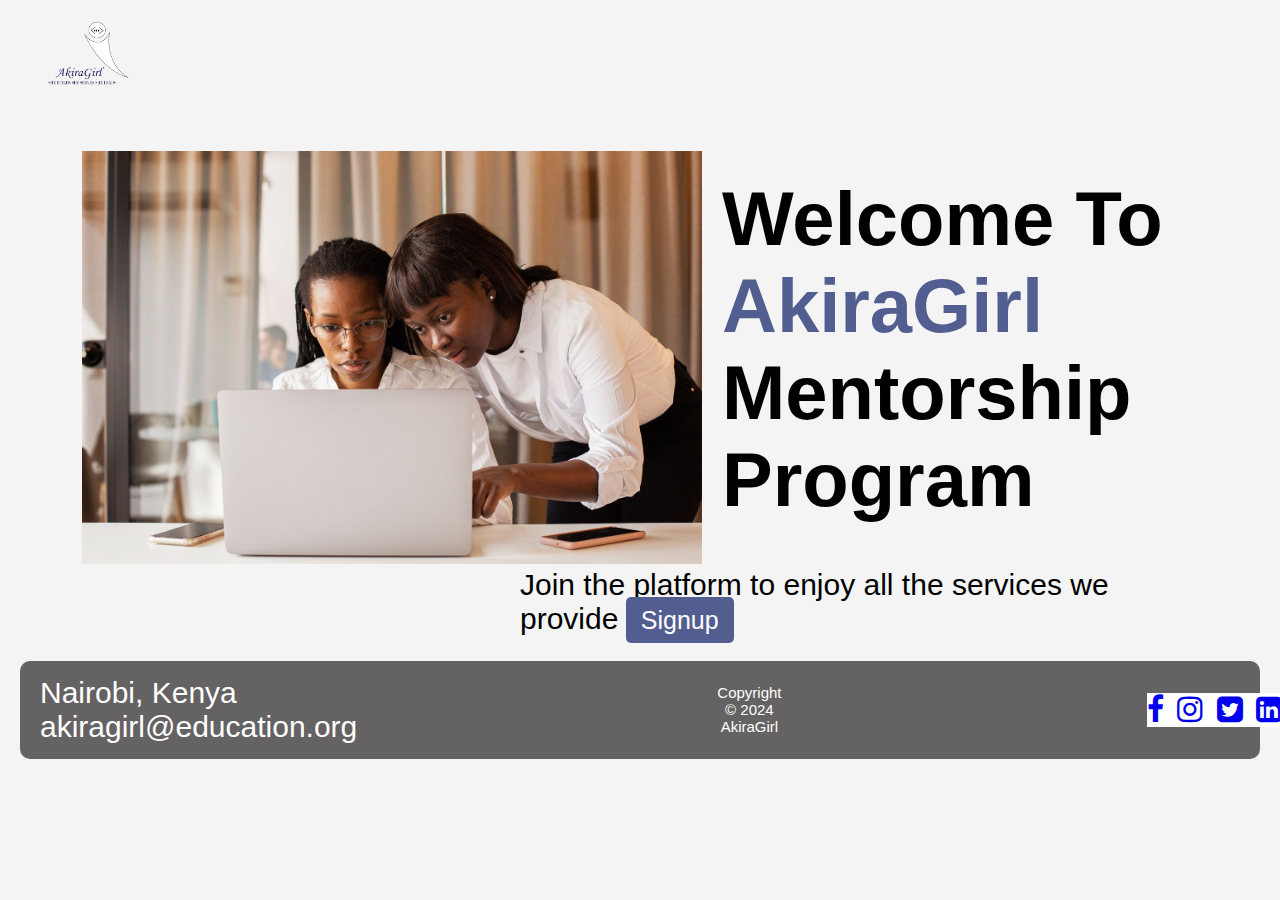
<file: index.html>
<!DOCTYPE html>
<html lang="en">

<head>
  <meta charset="UTF-8">
  <meta name="viewport" content="width=device-width, initial-scale=1.0">
  <title>AkiraGirl</title>
  <link rel="stylesheet" href="https://cdnjs.cloudflare.com/ajax/libs/font-awesome/4.7.0/css/font-awesome.min.css">
  <link rel="stylesheet" href="https://cdnjs.cloudflare.com/ajax/libs/font-awesome/4.7.0/css/font-awesome.min.css">
  <link rel="stylesheet" href="https://cdnjs.cloudflare.com/ajax/libs/font-awesome/4.7.0/css/font-awesome.min.css">
  <link rel="stylesheet" href="https://cdnjs.cloudflare.com/ajax/libs/font-awesome/4.7.0/css/font-awesome.min.css">
  <link rel="stylesheet" href="style.css">
</head>

<body>
  <header>
    <div class="logo">
      <img src="media/logo.png" alt="Akira">
    </div>
  </header>
  <main class="hom_main">
      <div class="hero-image">
        <img src="media/mentors.jpg" alt="Hero Image">
      </div>
      <div class="hero-content">
        <h1 class="welcome">Welcome To <span>AkiraGirl</span> Mentorship Program</h1>
      </div>
  </main>
  <p class="join">Join the platform to enjoy all the services we provide<a href="register.html" class="signup">Signup</a></p>  
  <footer>
    <div class="address">
      <p>Nairobi, Kenya</p>
      <p>akiragirl@education.org</p>
    </div>
    <div class="copyright">
      <p>Copyright &copy; 2024 AkiraGirl</p>
    </div>
    <div class="footer-content">
      <ul class="icons">
        <li><a href="#"><i class="fa fa-facebook-f"></i></a></li>
        <li><a href="#"><i class="fa fa-instagram" ></i></a></li>
        <li><a href="#"><i class="fa fa-twitter-square" ></i></a></li>
        <li><a href="#"><i class="fa fa-linkedin-square"></i></a></li>                             
      </ul>
      <div class="logo">
        <img src="media/logo.png" alt="Akira">
      </div>
    </div>
  </footer>
</body>

</html>
</file>
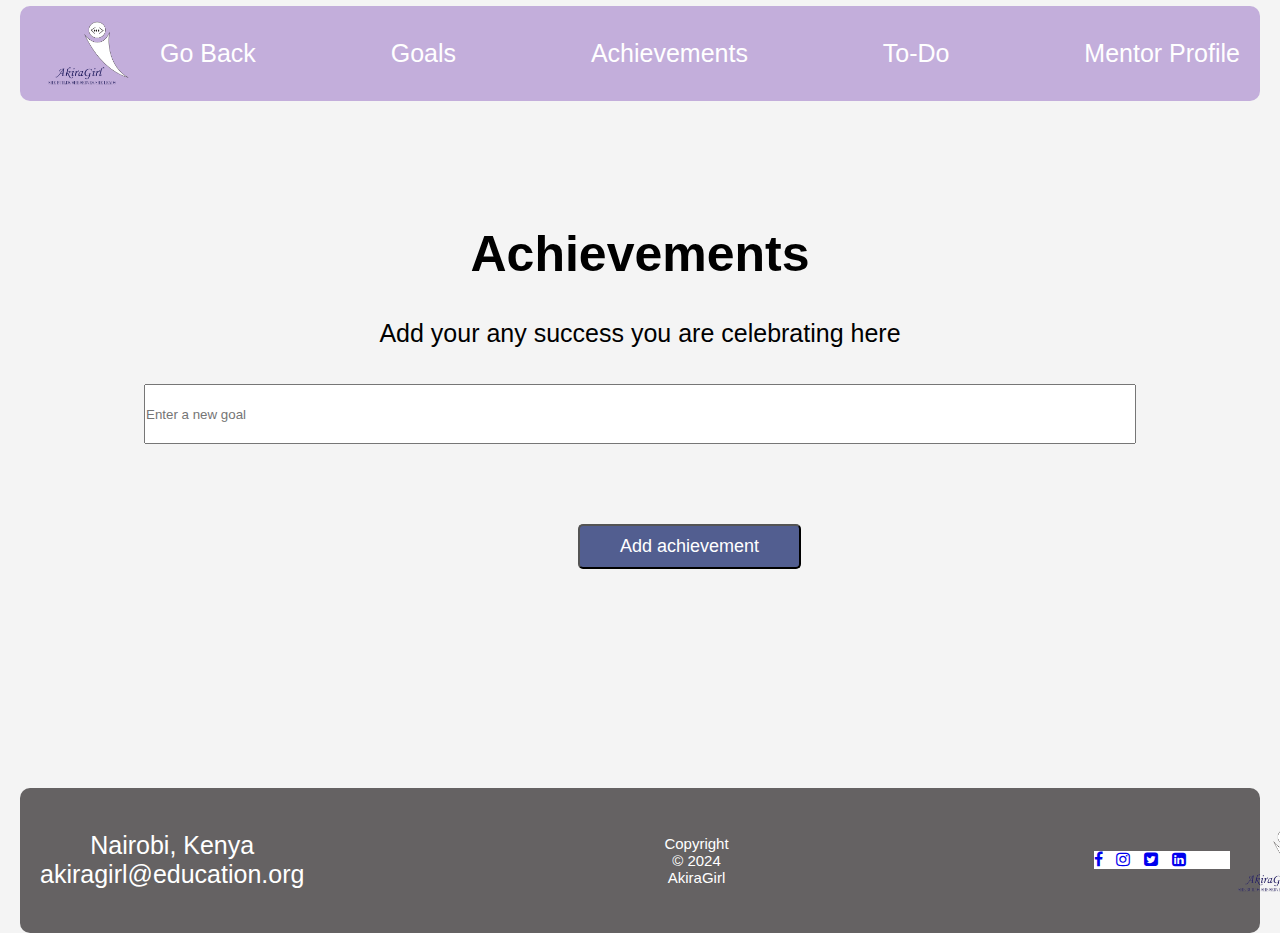
<file: achievements.html>
<!DOCTYPE html>
<html lang="en">

<head>
  <meta charset="UTF-8">
  <meta name="viewport" content="width=device-width, initial-scale=1.0">
  <title>GOALS</title>
  <link rel="stylesheet" href="https://cdnjs.cloudflare.com/ajax/libs/font-awesome/4.7.0/css/font-awesome.min.css">
  <link rel="stylesheet" href="https://cdnjs.cloudflare.com/ajax/libs/font-awesome/4.7.0/css/font-awesome.min.css">
  <link rel="stylesheet" href="https://cdnjs.cloudflare.com/ajax/libs/font-awesome/4.7.0/css/font-awesome.min.css">
  <link rel="stylesheet" href="https://cdnjs.cloudflare.com/ajax/libs/font-awesome/4.7.0/css/font-awesome.min.css">
  <link rel="stylesheet" href="achievements.css">
</head>

<body>
    <header>
      <div class="logo">
        <img src="media/logo.png" alt="Akira">
      </div>
      <ul class="nav_links">
        <li><a href="index.html">Go Back</a></li>
        <li><a href="goals.html">Goals</a></li>
        <li><a href="achievements.html">Achievements</a></li>
        <li><a href="toDo.html">To-Do</a></li>
        <li><a href="mentorProfile.html">Mentor Profile</a></li>
      </ul>
    </header>
  
   <main class="toDo_page">
    <h1>Achievements</h1>
    <br>
    <br>
    <p>Add your any success you are celebrating here</p>
    <br>
    <br>
    <input type="text" id="toDo" placeholder="Enter a new goal">
    <br>
    <br>
    <button id="task">Add achievement</button>
   
    <ul id="todo-list"></ul>
     <script>
      const todoList = document.getElementById('todo-list');
      const newTaskInput = document.getElementById('toDo');
      const addTaskButton = document.getElementById('task');
      const tasks = []; 
      addTaskButton.addEventListener('click', function() {
        const task = newTaskInput.value.trim(); 
        if (task) { 
          tasks.push(task);
          newTaskInput.value = ''; 
          renderTodoList();
        }
      });
      function renderTodoList() {
        todoList.innerHTML = ''; 
        tasks.forEach((task, index) => {
          const listItem = document.createElement('li');
          listItem.innerText = task;
          const deleteButton = document.createElement('button');
          deleteButton.innerText = 'Delete';
          deleteButton.addEventListener('click', function() {
            tasks.splice(index, 1); 
            renderTodoList();
          });
          listItem.appendChild(deleteButton);
          todoList.appendChild(listItem);
        });
      }
     </script>
    </main>

    <footer>
      <div class="address">
        <p>Nairobi, Kenya</p>
        <p>akiragirl@education.org</p>
      </div>
      <div class="copyright">
        <p>Copyright &copy; 2024 AkiraGirl</p>
      </div>
      <div class="footer-content">
        <ul class="icons">
          <li><a href="#"><i class="fa fa-facebook-f"></i></a></li>
          <li><a href="#"><i class="fa fa-instagram" ></i></a></li>
          <li><a href="#"><i class="fa fa-twitter-square" ></i></a></li>
          <li><a href="#"><i class="fa fa-linkedin-square"></i></a></li>                             
        </ul>
        <div class="logo">
          <img src="media/logo.png" alt="Akira">
        </div>
      </div>
    </footer>

</body>

</html>
</file>
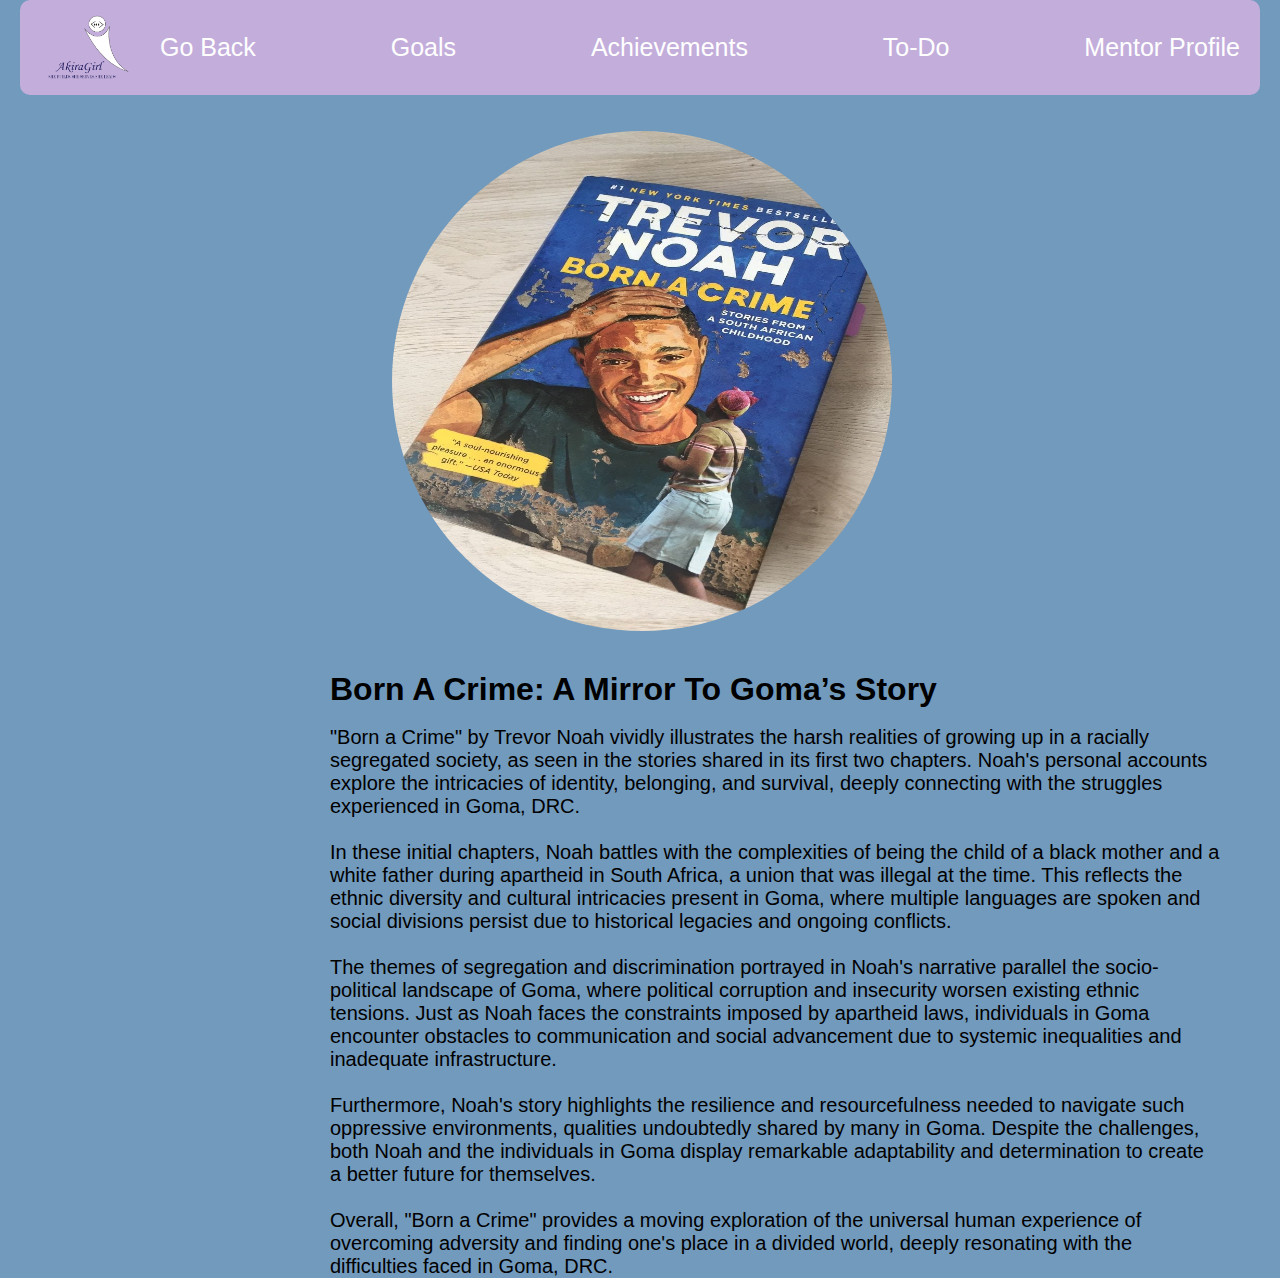
<file: Book.html>
<!DOCTYPE html>
<html lang="en">

<head>
    <meta charset="UTF-8">
    <meta name="viewport" content="width=device-width, initial-scale=1.0">
    <title>Book Review</title>
    <link rel="stylesheet" href="book.css">
</head>
<body>
    <header>
        <div class="logo">
          <img src="media/logo.png" alt="Akira">
        </div>
        <ul class="nav_links">
          <li><a href="index.html">Go Back</a></li>
          <li><a href="goals.html">Goals</a></li>
          <li><a href="achievements.html">Achievements</a></li>
          <li><a href="toDo.html">To-Do</a></li>
          <li><a href="mentorProfile.html">Mentor Profile</a></li>
        </ul>
      </header>
<br>
<br>
<section class="book">
          <img src="media/book.jpg" alt="Book Cover Picture">    
</section> 
<br>
<br>
<section>
    <h1>Born A Crime: A Mirror To Goma’s Story</h1>
    <br>
    <div id="summary">
    <p>"Born a Crime" by Trevor Noah vividly illustrates the harsh realities of growing up in a racially segregated society,
        as seen in the stories shared in its first two chapters. Noah's personal accounts explore the intricacies of identity,
        belonging, and survival, deeply connecting with the struggles experienced in Goma, DRC. 
    </p>
    <br>
    <p>
        In these initial chapters, Noah battles with the complexities of being the child of a black mother and a white father during apartheid 
        in South Africa, a union that was illegal at the time. This reflects the ethnic diversity and cultural intricacies present in Goma, 
        where multiple languages are spoken and social divisions persist due to historical legacies and ongoing conflicts.
    </p>
    <br>
    <p>
        The themes of segregation and discrimination portrayed in Noah's narrative parallel the socio-political landscape of Goma, 
        where political corruption and insecurity worsen existing ethnic tensions. Just as Noah faces the constraints imposed by apartheid laws, 
        individuals in Goma encounter obstacles to communication and social advancement due to systemic inequalities and inadequate infrastructure.
    </p>
    <br>
    <p>
        Furthermore, Noah's story highlights the resilience and resourcefulness needed to navigate such oppressive environments, 
        qualities undoubtedly shared by many in Goma. Despite the challenges, both Noah and the individuals in Goma display remarkable 
        adaptability and determination to create a better future for themselves. 
    </p>
    <br>
    <p>
        Overall, "Born a Crime" provides a moving exploration of the universal
        human experience of overcoming adversity and finding one's place in a divided world, deeply resonating with the difficulties faced in Goma, DRC.
        
    </p>
    </div>
</section>

</body>
</html>
</file>
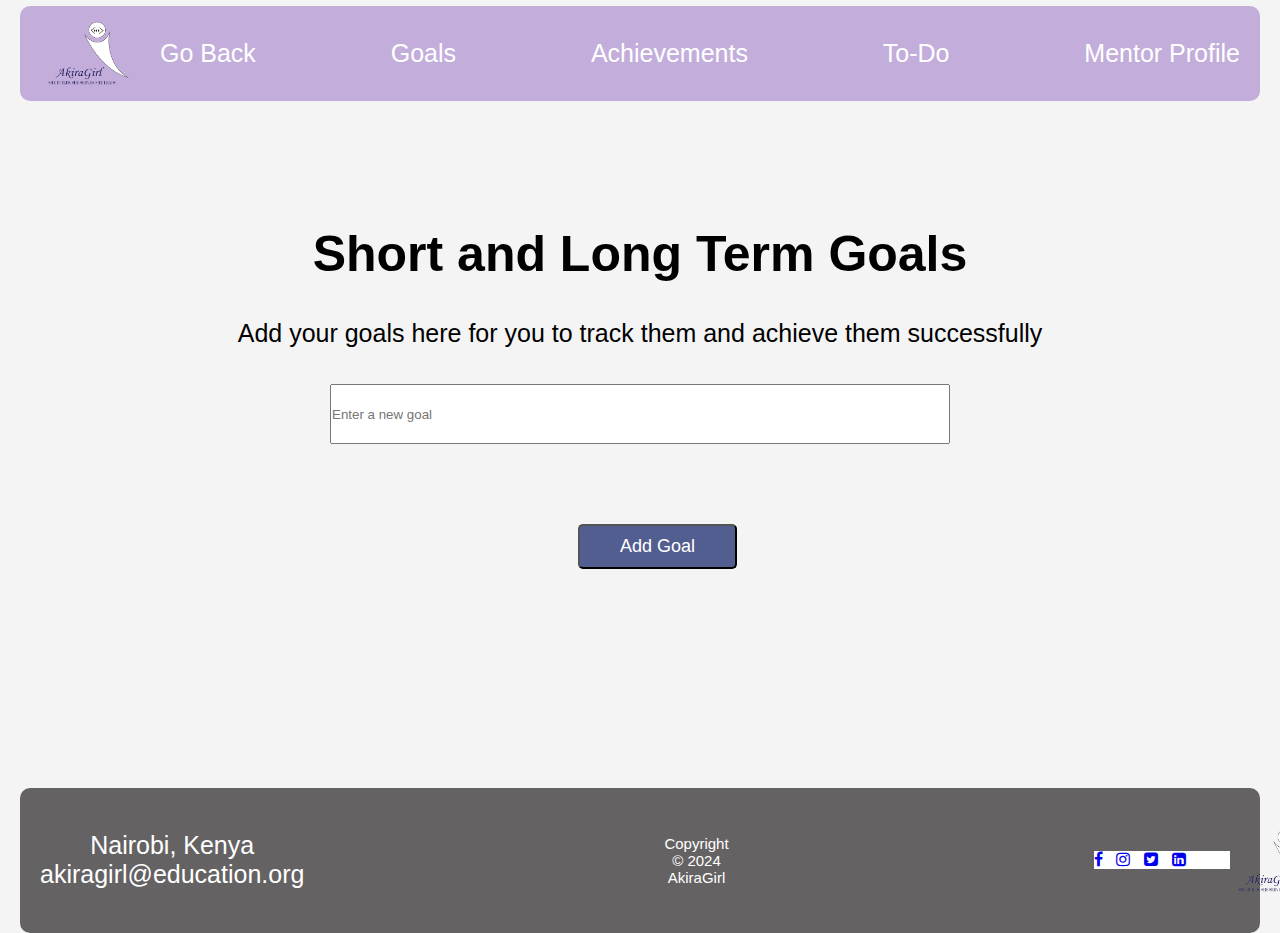
<file: goals.html>
<!DOCTYPE html>
<html lang="en">

<head>
  <meta charset="UTF-8">
  <meta name="viewport" content="width=device-width, initial-scale=1.0">
  <title>GOALS</title>
  <link rel="stylesheet" href="https://cdnjs.cloudflare.com/ajax/libs/font-awesome/4.7.0/css/font-awesome.min.css">
  <link rel="stylesheet" href="https://cdnjs.cloudflare.com/ajax/libs/font-awesome/4.7.0/css/font-awesome.min.css">
  <link rel="stylesheet" href="https://cdnjs.cloudflare.com/ajax/libs/font-awesome/4.7.0/css/font-awesome.min.css">
  <link rel="stylesheet" href="https://cdnjs.cloudflare.com/ajax/libs/font-awesome/4.7.0/css/font-awesome.min.css">
  <link rel="stylesheet" href="goals.css">
</head>

<body>
    <header>
      <div class="logo">
        <img src="media/logo.png" alt="Akira">
      </div>
      <ul class="nav_links">
        <li><a href="index.html">Go Back</a></li>
        <li><a href="goals.html">Goals</a></li>
        <li><a href="achievements.html">Achievements</a></li>
        <li><a href="toDo.html">To-Do</a></li>
        <li><a href="mentorProfile.html">Mentor Profile</a></li>
      </ul>
    </header>
  
   <main class="toDo_page">
    <h1>Short and Long Term Goals</h1>
    <br>
    <br>
    <p>Add your goals here for you to track them and achieve them successfully</p>
    <br>
    <br>
    <input type="text" id="toDo" placeholder="Enter a new goal">
    <br>
    <br>
    <button id="task">Add Goal</button>
   
    <ul id="todo-list"></ul>
     <script>
      const todoList = document.getElementById('todo-list');
      const newTaskInput = document.getElementById('toDo');
      const addTaskButton = document.getElementById('task');
      const tasks = [];
      addTaskButton.addEventListener('click', function() {
        const task = newTaskInput.value.trim(); 
        if (task) { 
          tasks.push(task);
          newTaskInput.value = ''; 
          renderTodoList();
        }
      });
      function renderTodoList() {
        todoList.innerHTML = ''; 
        tasks.forEach((task, index) => {
          const listItem = document.createElement('li');
          listItem.innerText = task;
          const deleteButton = document.createElement('button');
          deleteButton.innerText = 'Delete';
          deleteButton.addEventListener('click', function() {
            tasks.splice(index, 1); 
            renderTodoList();
          });
          listItem.appendChild(deleteButton);
          todoList.appendChild(listItem);
        });
      }
     </script>
    </main>

    <footer>
      <div class="address">
        <p>Nairobi, Kenya</p>
        <p>akiragirl@education.org</p>
      </div>
      <div class="copyright">
        <p>Copyright &copy; 2024 AkiraGirl</p>
      </div>
      <div class="footer-content">
        <ul class="icons">
          <li><a href="#"><i class="fa fa-facebook-f"></i></a></li>
          <li><a href="#"><i class="fa fa-instagram" ></i></a></li>
          <li><a href="#"><i class="fa fa-twitter-square" ></i></a></li>
          <li><a href="#"><i class="fa fa-linkedin-square"></i></a></li>                             
        </ul>
        <div class="logo">
          <img src="media/logo.png" alt="Akira">
        </div>
      </div>
    </footer>

</body>

</html>
</file>
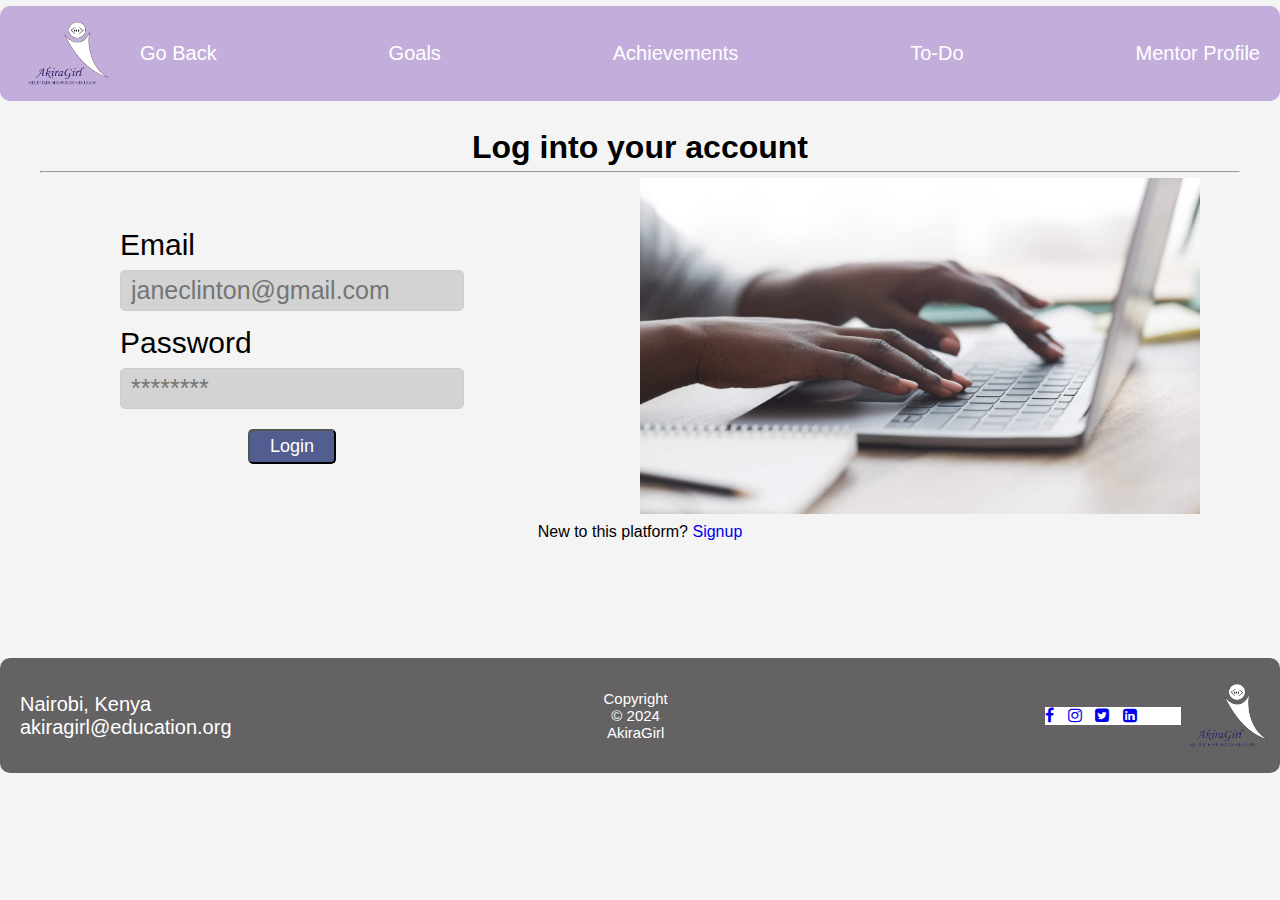
<file: login.html>
<!DOCTYPE html>
<html lang="en">

<head>
  <meta charset="UTF-8">
  <meta name="viewport" content="width=device-width, initial-scale=1.0">
  <title>AkiraGirl | Login</title>
  <link rel="stylesheet" href="https://cdnjs.cloudflare.com/ajax/libs/font-awesome/4.7.0/css/font-awesome.min.css">
  <link rel="stylesheet" href="https://cdnjs.cloudflare.com/ajax/libs/font-awesome/4.7.0/css/font-awesome.min.css">
  <link rel="stylesheet" href="https://cdnjs.cloudflare.com/ajax/libs/font-awesome/4.7.0/css/font-awesome.min.css">
  <link rel="stylesheet" href="https://cdnjs.cloudflare.com/ajax/libs/font-awesome/4.7.0/css/font-awesome.min.css">
  <link rel="stylesheet" href="login.css">
</head>

<body>
  <header>
    <div class="logo">
      <img src="media/logo.png" alt="Akira">
    </div>
    <ul class="nav_links">
      <li><a href="index.html">Go Back</a></li>
      <li><a href="goals.html">Goals</a></li>
      <li><a href="achievements.html">Achievements</a></li>
      <li><a href="toDo.html">To-Do</a></li>
      <li><a href="mentorProfile.html">Mentor Profile</a></li>
    </ul>
  </header>

  <main class="log_main">
    <h1 class="log_title">Log into your account</h1>
    <div class="line">  <hr> </div>
    <div class="logpage">
      <form action="welcome.html" method="POST" id="logForm">
        <div class="form-group">
          <label for="email">Email</label>
          <input type="email" id="email" name="email" placeholder="janeclinton@gmail.com" required>
        </div>
        <div class="form-group">
          <label for="password">Password</label>
          <input type="password" id="password" name="password" placeholder="********" required>
        </div>
        <button class="log_btn" type="submit"><a href="welcome.html"  id="login">Login</a></button>
      </form>
      <div class="login-image">
        <img src="media/typing.jpg" alt="Login Image">
      </div>
    </div>
    <p class="goto_signup">New to this platform? <a href="register.html">Signup</a></p>
  </main>
  <footer>
    <div class="address">
      <p>Nairobi, Kenya</p>
      <p>akiragirl@education.org</p>
    </div>
    <div class="copyright">
      <p>Copyright &copy; 2024 AkiraGirl</p>
    </div>
    <div class="footer-content">
      <ul class="icons">
        <li><a href="#"><i class="fa fa-facebook-f"></i></a></li>
        <li><a href="#"><i class="fa fa-instagram" ></i></a></li>
        <li><a href="#"><i class="fa fa-twitter-square" ></i></a></li>
        <li><a href="#"><i class="fa fa-linkedin-square"></i></a></li>                             
      </ul>
      <div class="logo">
        <img src="media/logo.png" alt="Akira">
      </div>
    </div>
  </footer>
</body>


</html>
</file>
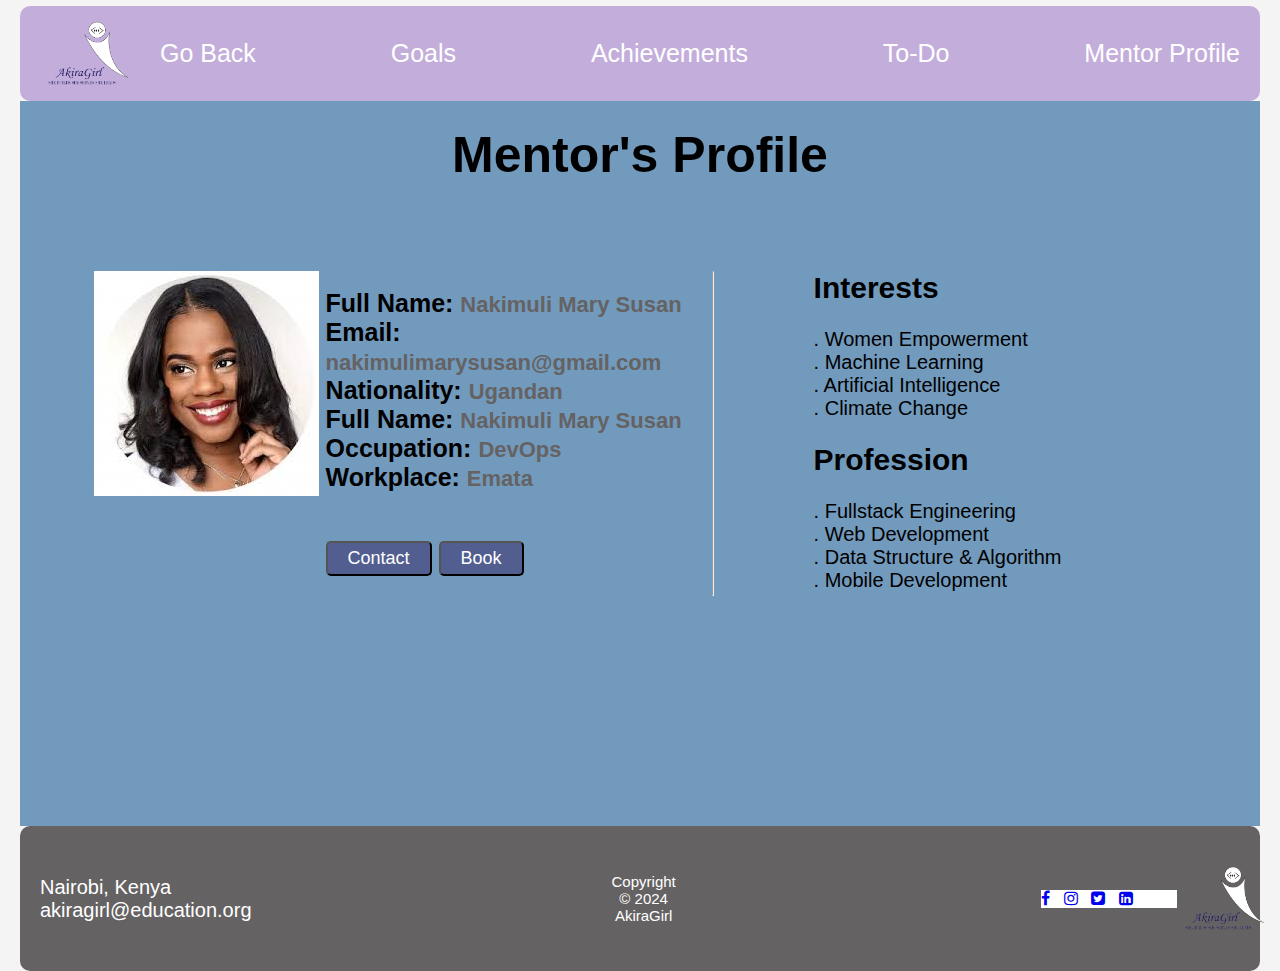
<file: mentorProfile.html>
<!DOCTYPE html>
<html lang="en">

<head>
  <meta charset="UTF-8">
  <meta name="viewport" content="width=device-width, initial-scale=1.0">
  <title>AkiraGirl | Mentro's Profile</title>
  <link rel="stylesheet" href="https://cdnjs.cloudflare.com/ajax/libs/font-awesome/4.7.0/css/font-awesome.min.css">
  <link rel="stylesheet" href="https://cdnjs.cloudflare.com/ajax/libs/font-awesome/4.7.0/css/font-awesome.min.css">
  <link rel="stylesheet" href="https://cdnjs.cloudflare.com/ajax/libs/font-awesome/4.7.0/css/font-awesome.min.css">
  <link rel="stylesheet" href="https://cdnjs.cloudflare.com/ajax/libs/font-awesome/4.7.0/css/font-awesome.min.css">
  <link rel="stylesheet" href="mentorProfile.css">
</head>

<body>
    <header>
      <div class="logo">
        <img src="media/logo.png" alt="Akira">
      </div>
      <ul class="nav_links">
        <li><a href="index.html">Go Back</a></li>
        <li><a href="goals.html">Goals</a></li>
        <li><a href="achievements.html">Achievements</a></li>
        <li><a href="toDo.html">To-Do</a></li>
        <li><a href="mentorProfile.html">Mentor Profile</a></li>
      </ul>
    </header>
  <div id="background">
   <main class="mentor_page">
    <h1>Mentor's Profile</h1>
    <div class="mentor_details">
        <section class="profile_pic">
          <div class="image">
            <img src="media/profilepic.jpg" alt="Mentor's profile picture" class="picture">
          </div>
          <ul class="personal_details">
                <li>Full Name: <span>Nakimuli Mary Susan</span></li>
                <li>Email: <span>nakimulimarysusan@gmail.com</span></li>
                <li>Nationality: <span>Ugandan</span></li>
                <li>Full Name: <span>Nakimuli Mary Susan</span></li>
                <li>Occupation: <span>DevOps</span></li>
                <li>Workplace: <span>Emata</span></li>    
                <br>
                <button class="contact_btn" type="submit"><a id="contact">Contact</a></button>
                <button class="book_btn" type="submit"><a id="book">Book</a></button>
          </ul>
              <hr>
        </section>
        <section class="interests_profession">
        <h2>Interests</h2>
        <br>
          <ul class="personal_interest">
            <li>. Women Empowerment</li>
            <li>. Machine Learning</li>
            <li>. Artificial Intelligence</li>
            <li>. Climate Change</li>
           </ul>
           <br>
        <h2>Profession</h2>
        <br>
        <ul class="profession">
            <li>. Fullstack Engineering</li>
            <li>. Web Development</li>
            <li>. Data Structure & Algorithm</li>
            <li>. Mobile Development</li>
           </ul>
        </section>
      </div>
      </main>
  </div>
  <footer>
    <div class="address">
      <p>Nairobi, Kenya</p>
      <p>akiragirl@education.org</p>
    </div>
    <div class="copyright">
      <p>Copyright &copy; 2024 AkiraGirl</p>
    </div>
    <div class="footer-content">
      <ul class="icons">
        <li><a href="#"><i class="fa fa-facebook-f"></i></a></li>
        <li><a href="#"><i class="fa fa-instagram" ></i></a></li>
        <li><a href="#"><i class="fa fa-twitter-square" ></i></a></li>
        <li><a href="#"><i class="fa fa-linkedin-square"></i></a></li>                             
      </ul>
      <div class="logo">
        <img src="media/logo.png" alt="Akira">
      </div>
    </div>
  </footer>
</body>

</html>
</file>
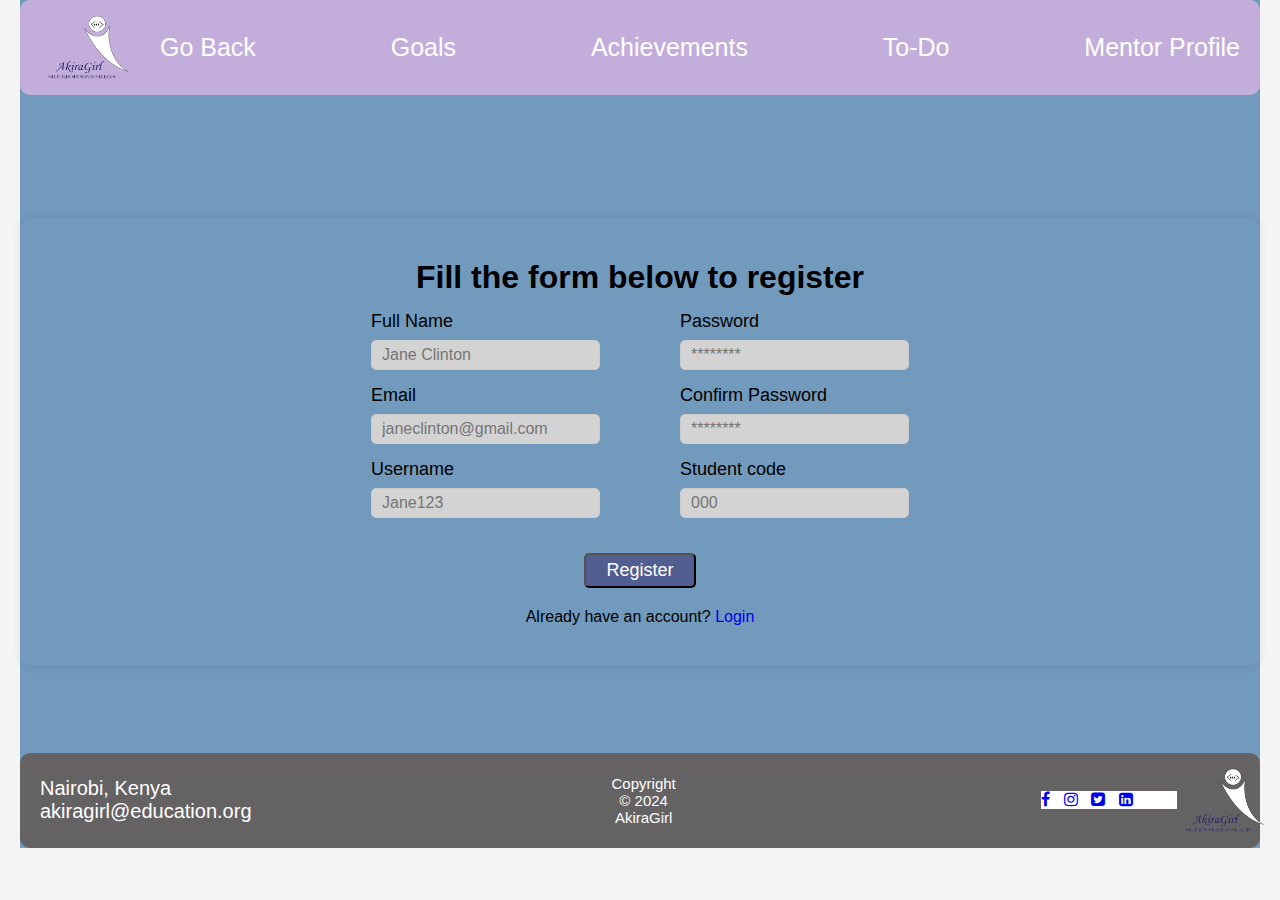
<file: register.html>
<!DOCTYPE html>
<html lang="en">

<head>
  <meta charset="UTF-8">
  <meta name="viewport" content="width=device-width, initial-scale=1.0">
  <title>AkiraGirl | Register</title>
  <link rel="stylesheet" href="https://cdnjs.cloudflare.com/ajax/libs/font-awesome/4.7.0/css/font-awesome.min.css">
  <link rel="stylesheet" href="https://cdnjs.cloudflare.com/ajax/libs/font-awesome/4.7.0/css/font-awesome.min.css">
  <link rel="stylesheet" href="https://cdnjs.cloudflare.com/ajax/libs/font-awesome/4.7.0/css/font-awesome.min.css">
  <link rel="stylesheet" href="https://cdnjs.cloudflare.com/ajax/libs/font-awesome/4.7.0/css/font-awesome.min.css">
  <link rel="stylesheet" href="register.css">
</head>

<body>
  <div id="background">
  <header>
    <div class="logo">
      <img src="media/logo.png" alt="Akira">
    </div>
    <ul class="nav_links">
      <li><a href="index.html">Go Back</a></li>
      <li><a href=" ">Goals</a></li>
      <li><a href=" ">Achievements</a></li>
      <li><a href=" ">To-Do</a></li>
      <li><a href=" ">Mentor Profile</a></li>
    </ul>
  </header>
  <main class="reg_main">
    <div class="regist-content">
      <h1>Fill the form below to register</h1>
      <form action="" method="POST" id="regForm">
        <div>
          <div class="form-group">
            <label for="full_name">Full Name</label>
            <input type="text" id="full_name" name="full_name" placeholder="Jane Clinton" required>
          </div>
          <div class="form-group">
            <label for="email">Email</label>
            <input type="email" id="email" name="email" placeholder="janeclinton@gmail.com" required>
          </div>
          <div class="form-group">
            <label for="username">Username</label>
            <input type="text" id="username" name="username" placeholder="Jane123" required>
          </div>
        </div>
        <div>
          <div class="form-group">
            <label for="password">Password</label>
            <input type="password" id="password" name="password" placeholder="********" required>
          </div>
          <div class="form-group">
            <label for="password">Confirm Password</label>
            <input type="password" id="password" name="confirm_password" placeholder="********" required>
          </div>
          <div class="form-group">
            <label for="sudent_code">Student code</label>
            <input type="number" id="sudent_code" name="sudent_code" placeholder="000" required>
          </div>
        </div>
      </form>
      <button class="reg_btn" type="submit" form="regForm"> <a href="login.html"  id="register">Register</a></button>
      <p>Already have an account? <a href="login.html">Login</a></p>
    </div>
  </main>
  <footer>
    <div class="address">
      <p>Nairobi, Kenya</p>
      <p>akiragirl@education.org</p>
    </div>
    <div class="copyright">
      <p>Copyright &copy; 2024 AkiraGirl</p>
    </div>
    <div class="footer-content">
      <ul class="icons">
        <li><a href="#"><i class="fa fa-facebook-f"></i></a></li>
        <li><a href="#"><i class="fa fa-instagram" ></i></a></li>
        <li><a href="#"><i class="fa fa-twitter-square" ></i></a></li>
        <li><a href="#"><i class="fa fa-linkedin-square"></i></a></li>                             
      </ul>
      <div class="logo">
        <img src="media/logo.png" alt="Akira">
      </div>
    </div>
  </footer>
</body>


</html>
</file>
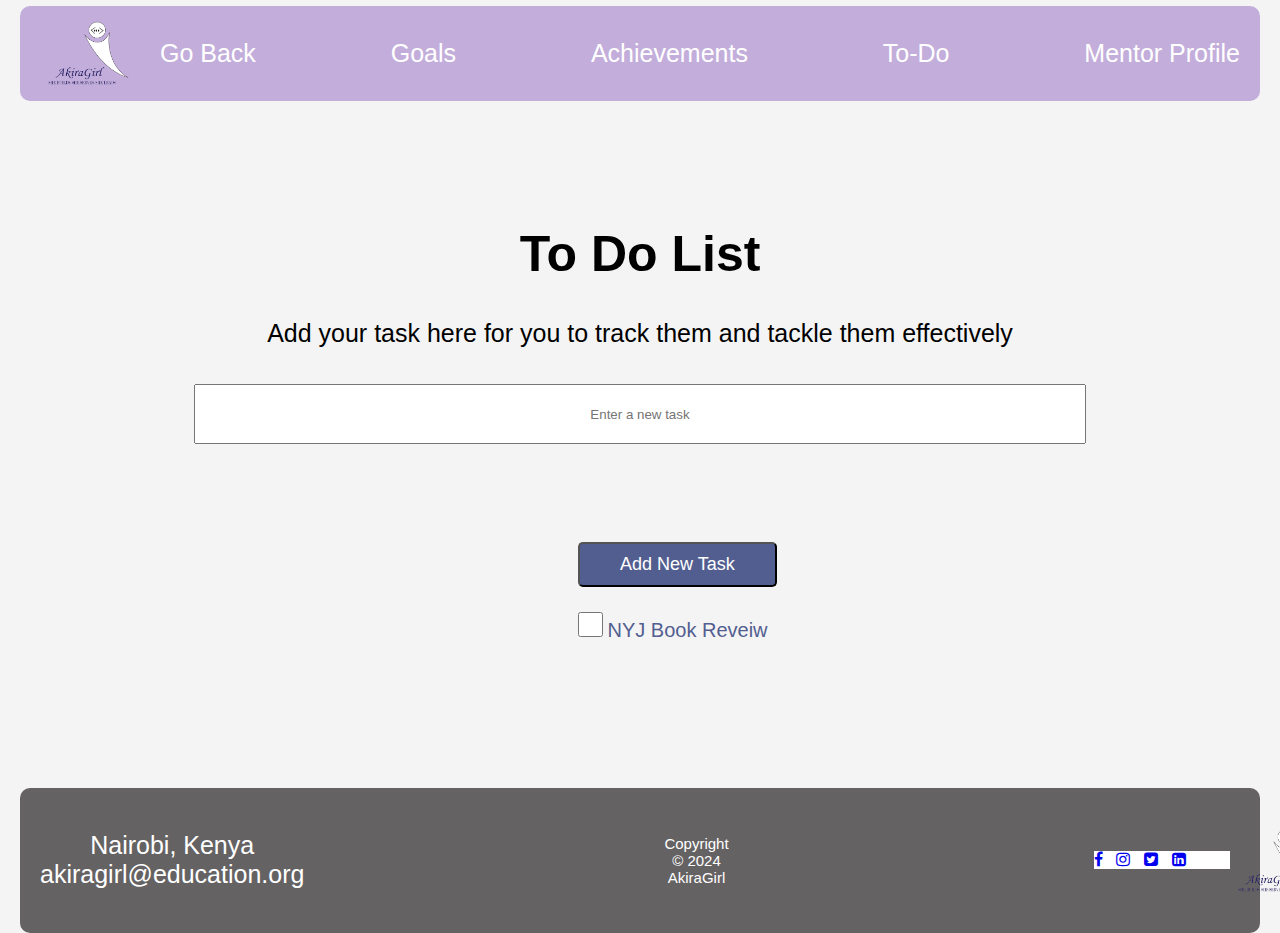
<file: toDo.html>
<!DOCTYPE html>
<html lang="en">

<head>
  <meta charset="UTF-8">
  <meta name="viewport" content="width=device-width, initial-scale=1.0">
  <title>To Do List</title>
  <link rel="stylesheet" href="https://cdnjs.cloudflare.com/ajax/libs/font-awesome/4.7.0/css/font-awesome.min.css">
  <link rel="stylesheet" href="https://cdnjs.cloudflare.com/ajax/libs/font-awesome/4.7.0/css/font-awesome.min.css">
  <link rel="stylesheet" href="https://cdnjs.cloudflare.com/ajax/libs/font-awesome/4.7.0/css/font-awesome.min.css">
  <link rel="stylesheet" href="https://cdnjs.cloudflare.com/ajax/libs/font-awesome/4.7.0/css/font-awesome.min.css">
  <link rel="stylesheet" href="toDo.css">
</head>

<body>
    <header>
      <div class="logo">
        <img src="media/logo.png" alt="Akira">
      </div>
      <ul class="nav_links">
        <li><a href="index.html">Go Back</a></li>
        <li><a href="goals.html">Goals</a></li>
        <li><a href="achievements.html">Achievements</a></li>
        <li><a href="toDo.html">To-Do</a></li>
        <li><a href="mentorProfile.html">Mentor Profile</a></li>
      </ul>
    </header>
  
   <main class="toDo_page">
    <h1>To Do List</h1>
    <br>
    <br>
    <p>Add your task here for you to track them and tackle them effectively</p>
    <br>
    <br>
    <input type="text" id="toDo" placeholder="Enter a new task">
    <br>
    <br>
    <br>
    <button id="task">Add New Task</button>
    <br>
    <input type="checkbox" id="addBox" placeholder="Give summary">
    <label><a class="link" href="Book.html">NYJ Book Reveiw</a></label>
    
    <ul id="todo-list"></ul>


     <script>
      const todoList = document.getElementById('todo-list');
      const newTaskInput = document.getElementById('toDo');
      const addTaskButton = document.getElementById('task');
      const tasks = []; 
      addTaskButton.addEventListener('click', function() {
        const task = newTaskInput.value.trim(); 
        if (task) { 
          tasks.push(task);
          newTaskInput.value = ''; 
          renderTodoList();
        }
      });
      function renderTodoList() {
        todoList.innerHTML = ''; 
        tasks.forEach((task, index) => {
          const listItem = document.createElement('li');
          listItem.innerText = task;
          const deleteButton = document.createElement('button');
          deleteButton.innerText = 'Delete';
          deleteButton.addEventListener('click', function() {
            tasks.splice(index, 1); 
            renderTodoList();
          });
          listItem.appendChild(deleteButton);
          todoList.appendChild(listItem);
        });
      }
     </script>
    </main>

  <footer>
    <div class="address">
      <p>Nairobi, Kenya</p>
      <p>akiragirl@education.org</p>
    </div>
    <div class="copyright">
      <p>Copyright &copy; 2024 AkiraGirl</p>
    </div>
    <div class="footer-content">
      <ul class="icons">
        <li><a href="#"><i class="fa fa-facebook-f"></i></a></li>
        <li><a href="#"><i class="fa fa-instagram" ></i></a></li>
        <li><a href="#"><i class="fa fa-twitter-square" ></i></a></li>
        <li><a href="#"><i class="fa fa-linkedin-square"></i></a></li>                             
      </ul>
      <div class="logo">
        <img src="media/logo.png" alt="Akira">
      </div>
    </div>
  </footer>

</body>

</html>
</file>
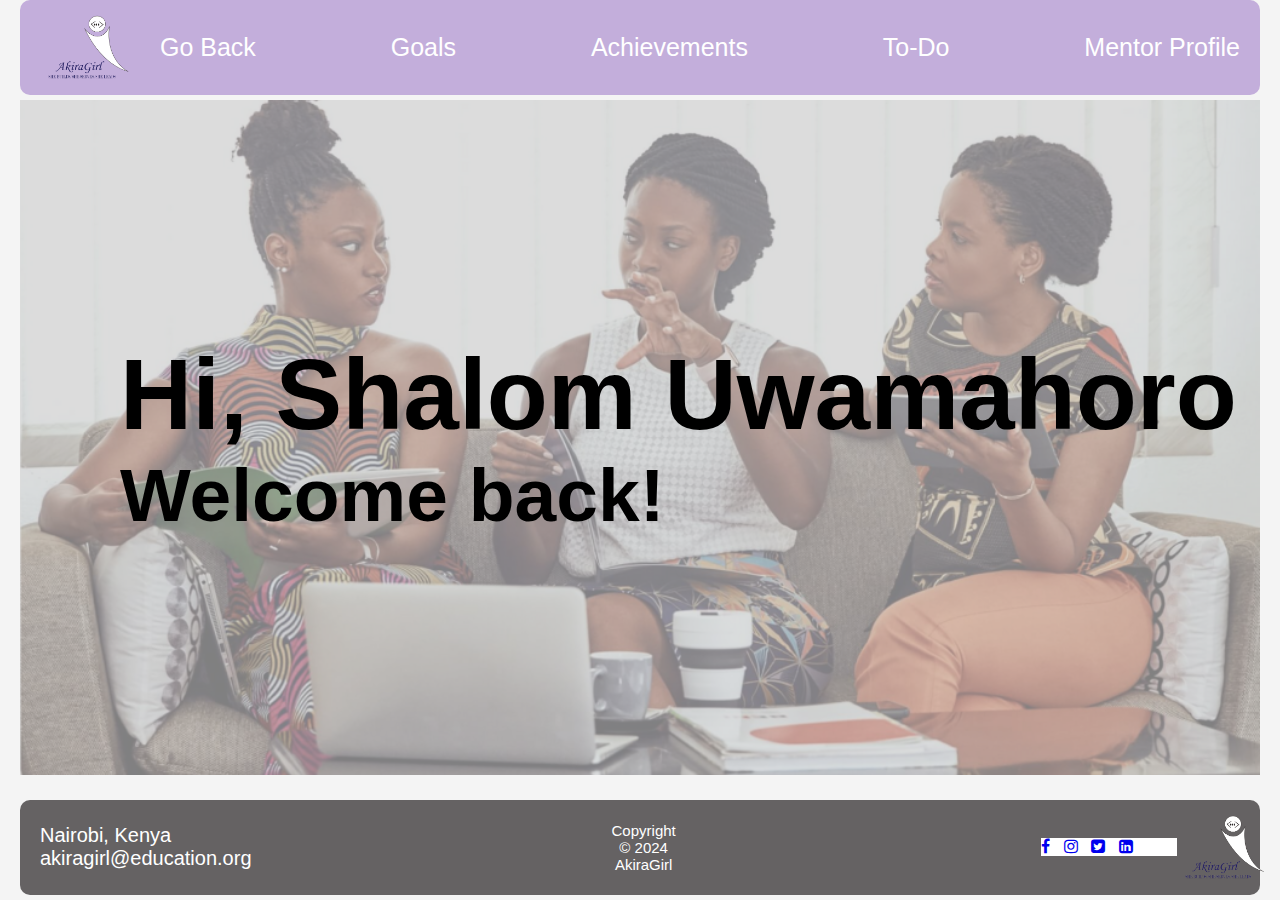
<file: welcome.html>
<!DOCTYPE html>
<html lang="en">

<head>
  <meta charset="UTF-8">
  <meta name="viewport" content="width=device-width, initial-scale=1.0">
  <title>AkiraGirl | Welcome</title>
  <link rel="stylesheet" href="https://cdnjs.cloudflare.com/ajax/libs/font-awesome/4.7.0/css/font-awesome.min.css">
  <link rel="stylesheet" href="https://cdnjs.cloudflare.com/ajax/libs/font-awesome/4.7.0/css/font-awesome.min.css">
  <link rel="stylesheet" href="https://cdnjs.cloudflare.com/ajax/libs/font-awesome/4.7.0/css/font-awesome.min.css">
  <link rel="stylesheet" href="https://cdnjs.cloudflare.com/ajax/libs/font-awesome/4.7.0/css/font-awesome.min.css">
  <link rel="stylesheet" href="welcome.css">
</head>

<body>
    <header>
      <div class="logo">
        <img src="media/logo.png" alt="Akira">
      </div>
      <ul class="nav_links">
        <li><a href="index.html">Go Back</a></li>
        <li><a href="goals.html">Goals</a></li>
        <li><a href="achievements.html">Achievements</a></li>
        <li><a href="toDo.html">To-Do</a></li>
        <li><a href="mentorProfile.html">Mentor Profile</a></li>
      </ul>
    </header>
  <main class="wlcm_main">
    <h1>Hi, Shalom Uwamahoro</h1>
    <h2>Welcome back!</h2>
  </main>
  <footer>
    <div class="address">
      <p>Nairobi, Kenya</p>
      <p>akiragirl@education.org</p>
    </div>
    <div class="copyright">
      <p>Copyright &copy; 2024 AkiraGirl</p>
    </div>
    <div class="footer-content">
      <ul class="icons">
        <li><a href="#"><i class="fa fa-facebook-f"></i></a></li>
        <li><a href="#"><i class="fa fa-instagram" ></i></a></li>
        <li><a href="#"><i class="fa fa-twitter-square" ></i></a></li>
        <li><a href="#"><i class="fa fa-linkedin-square"></i></a></li>                             
      </ul>
      <div class="logo">
        <img src="media/logo.png" alt="Akira">
      </div>
    </div>
  </footer>
</body>


</html>
</file>
<file: style.css>
* {
    padding: 0;
    margin: 0;
    box-sizing: border-box;
  }
  
  ul {
    list-style: none;
  }
  
  a {
    text-decoration: none;
  }
  
  body {
    font-family: 'Roboto', sans-serif;
    background-color: #f4f4f4;
    padding: 0 20px;
  }
  
  header {
    display: flex;
    justify-content: space-between;
    align-items: center;
    padding: 15px 20px;
    border-radius: 10px;
    /* background-color: #c3aedb; */
    color: #fff;
    font-size: 16px;
    margin-top: 0.5%;
  }
  .join{
    padding-left: 500px;
  }
  
  .logo {
    width: 100px;
    height: 65px;
    margin-right: 20px;
  }
  
  .logo img {
    width: 100%;
    height: 100%;
  }
  
  .nav_links {
    display: flex;
    justify-content: space-between;
    align-items: center;
    flex: 1;
    font-weight: 500;
    font-size: 30px;
  }
  
  .nav_links * {
    color: #fff;
  }
  
  .nav_links a:hover {
    background-color: #fff;
    color: #525e90;
    padding: 5px 10px;
    border-radius: 5px;
  }
  
  .signup {
    background-color: #525e90;
    color: #fff;
    padding: 9px 15px;
    border-radius: 5px;
    font-size: 25px;
    margin-left: 1%;
    cursor: pointer;
    
  }

p{
  font-size: 30px;
  /* margin-left: 45%; */
}
  
  .login {
    background-color: #3871c2;
    color: #fff;
    padding: 15px 25px;
    border-radius: 5px;
    font-size: 25px;
    cursor: pointer;
  }
  
  .hom_main {
    display: flex;
    justify-content: center;
    align-items: center;
    padding-top: 4%;
  }
  
  .hero {
    width: 100%;
    margin: 0 auto;
    padding: 30px 70px;
    display: flex;
    justify-content: space-between;
    align-items: center;
  }
  
  .hero-image {
    width: 50%;
    height: 100%;
  }
  
  .hero-image img {
    width: 100%;
    height: 100%;
  }
  
  .hero-content {
    width: 40%;
    padding: 0 20px;
  }
  
  .welcome {
    font-size: 76px;
    font-weight: 700;
    margin-bottom: 20px;
  }
  
  .welcome span {
    color: #525e90;
  }
  
  footer {
    display: flex;
    align-items: center;
    gap: 30%;
    padding: 15px 20px;
    background-color: #656263;
    color: #fff;
    border-radius: 10px;
    margin-top: 2%;
    
  }

  .address{
    font-size: 20px;
  
  }
  
  .copyright p {
    font-size: 15px;
    text-align: center;
  }
  
  .footer-content {
    display: flex;
    justify-content: space-around;
    align-items: center;
    
  }
  
  .icons{
    display: flex;
    gap: 10%;
    margin-left: 2%;
    background-color:white;
    cursor: pointer;
    width: 139px;
    font-size: 30px;
}

@media all and (min-width:280px) and (max-width:760px){
  * {
    padding: 0;
    margin: 0;
    box-sizing: border-box;
  }
  
  ul {
    list-style: none;
  }
  
  a {
    text-decoration: none;
  }
  
  body {
    font-family: 'Roboto', sans-serif;
    background-color: #f4f4f4;
    padding: 0 10px;
  }
  
  .logo {
    width: 50px;
    height: 35px;
    margin-right: 0px;
  }
  
  .logo img {
    width: 50%;
    height: 50%;
  }
  
 
  .signup {
    background-color: #525e90;
    color: #fff;
    padding: 2px 2px;
    border-radius: 5px;
    font-size: 8px;
    padding-left: 5%;
    cursor: pointer;
    
  }


p{
  font-size: 10px;
  
}
h1{
  font-size: 10px;
}
  

  
  .hom_main {
    display: flex;
    gap: 1%;
  }
  
  
  .hero-image img {
    width: 120px;
    height: 120px;
    margin-left: 0;
  }
  
  
  .welcome {
    font-size: 12px;
  
  }
  
  .welcome span {
    color: #525e90;
  }

.join{
  padding-left: 5px;
}

  

footer {
  display: flex;
  align-items: center;
  gap: 5%;
  padding: 8px 10px;
  background-color: #656263;
  color: #fff;
  border-radius: 10px;
  margin-top: 5%;
  
  
}

.address{
  font-size: 8px;

}

.copyright p {
  font-size: 8px;
  text-align: center;
}

.footer-content {
  display: flex;  
  gap: 0.5%;
  width: 30px;
}

.icons{
 display: flex;
cursor: pointer;
 font-size: 10px;
 
}
}
</file>
<file: achievements.css>
* {
  padding: 0;
  margin: 0;
  box-sizing: border-box;
}

ul {
  list-style: none;
}

a {
  text-decoration: none;
}

body {
  font-family: 'Roboto', sans-serif;
  background-color: #f4f4f4;
  padding: 0 20px;
}

#background{
  background-color: #729abd;
}

header {
  display: flex;
  justify-content: space-between;
  align-items: center;
  padding: 15px 20px;
  border-radius: 10px;
  background-color: #c3aedb;
  color: #fff;
  font-size: 10px;
  margin-top: 0.5%;
  
}

.logo {
  width: 100px;
  height: 65px;
  margin-right: 20px;
}

.logo img {
  width: 100%;
  height: 100%;
}

.nav_links {
  display: flex;
  justify-content: space-between;
  align-items: center;
  flex: 1;
  font-weight: 500;
  font-size: 25px;
  cursor: pointer;
}

.nav_links * {
  color: #fff;
}

.nav_links a:hover {
  background-color: #fff;
  color: #525e90;
  padding: 5px 10px;
  border-radius: 5px;
}

.toDo_page{
  height: 600px;
  margin-top: 5%;
}

h1{
  font-size: 50px;
  text-align: center;
  padding-top: 5%;
}

p{
  font-size: 25px;
  text-align: center;
}

input{
  width: 80%;
  height: 10%;
  margin-left: 10%;
}

#task{
  background-color: #525e90;
  color: #fff;
  padding: 10px 40px;
  border-radius: 5px;
  font-size: 18px;
  margin-left: 45%;
  margin-top: 5%;
  cursor: pointer;
}

#todo-list li button {
margin-left: 10px;
background-color:blueviolet;
border: none;
color: white;
padding: 5px 5px;
cursor: pointer;
width: 200px;
border-radius: 10px;
font-size: 25px;
}



footer {
  display: flex;
  align-items: center;
  gap: 30%;
  padding: 40px 20px;
  background-color: #656263;
  color: #fff;
  border-radius: 10px;
  margin-top: 2%;

}

.address{
  font-size: 20px;

}

.copyright p {
  font-size: 15px;
  text-align: center;
}

.footer-content {
  display: flex;
  justify-content: space-around;
  align-items: center;
  
}

.icons{
  display: flex;
  gap: 10%;
  margin-left: 2%;
  background-color:white;
  cursor: pointer;
  width: 139px;
  
}


@media all and (min-width:280px) and (max-width:1024px){

  * {
    padding: 0;
    margin: 0;
    box-sizing: border-box;
  }
  
  ul {
    list-style: none;
  }
  
  a {
    text-decoration: none;
  }
  
  body {
    font-family: 'Roboto', sans-serif;
    background-color: #f4f4f4;
    
  }
  
  /* header {
    display: flex;
    justify-content: space-between;
    align-items: center;
    padding: 5px 9px;
    border-radius: 8px;
    background-color: #c3aedb;
    color: #fff;
    font-size: 8px;
  
  } */

  header {
    display: flex;
    padding: 5px 9px;
    border-radius: 8px;
    background-color: #c3aedb;
    color: #fff;
    font-size: 8px;
  
  }
  
  .logo {
    width: 50px;
    height: 35px;
    margin-right: 10px;
  }
  
  .logo img {
    width: 50%;
    height: 50%;
  }
  
  .nav_links {
    display: flex;
    flex-direction: column;
    font-size: 8px;
  }
  
  .nav_links {
    display: flex;
    justify-content: space-between;
    align-items: center;
    flex: 1;
    font-weight: 500;
    font-size: 10px;
  }

  .nav_links * {
    color: #fff;
  }
  
  .nav_links a:hover {
    background-color: #fff;
    color: #525e90;
    padding: 2px 5px;
    border-radius: 5px;
  }



  .toDo_page{
    height: 400px;
    margin-top: 3%;
}

h1{
    font-size: 12px;
    text-align: center;
    padding-top: 3%;
}

p{
    font-size:9px;
    text-align: center;
}

input{
    width: 40%;
    height: 5%;
    margin-left: 5%;
}

#task{
    background-color: #525e90;
    color: #fff;
    padding: 5px 20px;
    border-radius: 2px;
    font-size: 9px;
    margin-left: 20%;
    margin-top: 2%;
    cursor: pointer;
}

#todo-list li button {
  margin-left: 5px;
  background-color:blueviolet;
  border: none;
  color: white;
  padding: 2px 2px;
  cursor: pointer;
  width: 100px;
  border-radius: 7px;
  font-size: 11px;
  }

 
footer {
  display: flex;
  align-items: center;
  gap: 5%;
  padding: 8px 10px;
  background-color: #656263;
  color: #fff;
  border-radius: 10px;
  margin-top: 5%;
  
  
}

.address{
  font-size: 8px;

}

.copyright p {
  font-size: 8px;
  text-align: center;
}

.footer-content {
  display: flex;  
  gap: 0.5%;
  width: 30px;
}

.icons{
 display: flex;
cursor: pointer;
 font-size: 10px;
 
}
}
</file>
<file: book.css>
* {
    padding: 0;
    margin: 0;
    box-sizing: border-box;
  }
  
  ul {
    list-style: none;
  }
  
  a {
    text-decoration: none;
  }
  
  
  header {
    display: flex;
    justify-content: space-between;
    align-items: center;
    padding: 15px 20px;
    border-radius: 10px;
    background-color: #c3aedb;
    color: #fff;
    font-size: 10px;
    
  }
  
  .logo {
    width: 100px;
    height: 65px;
    margin-right: 20px;
  }
  
  .logo img {
    width: 100%;
    height: 100%;
  }
  
  .nav_links {
    display: flex;
    justify-content: space-between;
    align-items: center;
    flex: 1;
    font-weight: 500;
    font-size: 25px;
    cursor: pointer;
  }
  
  .nav_links * {
    color: #fff;
  }
  
  .nav_links a:hover {
    background-color: #fff;
    color: #525e90;
    padding: 5px 10px;
    border-radius: 5px;
  }

  body {
    font-family: 'Roboto', sans-serif;
    background-color: #729abd;
    padding: 0 20px;
  }

h1{
    padding-left: 25%;
}
#summary{
    width: 1200px;
    padding-left: 25%;
    font-size: 20px;
}

.book img{
width: 500px;
height: 500px;
border-radius: 250px;
margin-left: 30%;

}

  

@media all and (min-width:280px) and (max-width:1024px){

  * {
    padding: 0;
    margin: 0;
    box-sizing: border-box;
  }
  
  ul {
    list-style: none;
  }
  
  a {
    text-decoration: none;
  }
  
  body {
    font-family: 'Roboto', sans-serif;
    background-color: #f4f4f4;
    
  }
  
  /* header {
    display: flex;
    justify-content: space-between;
    align-items: center;
    padding: 5px 9px;
    border-radius: 8px;
    background-color: #c3aedb;
    color: #fff;
    font-size: 8px;
  
  } */

  header {
    display: flex;
    padding: 5px 9px;
    border-radius: 8px;
    background-color: #c3aedb;
    color: #fff;
    font-size: 8px;
  
  }
  
  .logo {
    width: 50px;
    height: 35px;
    margin-right: 10px;
  }
  
  .logo img {
    width: 50%;
    height: 50%;
  }
  
  .nav_links {
    display: flex;
    flex-direction: column;
    font-size: 8px;
  }
  
  .nav_links {
    display: flex;
    justify-content: space-between;
    align-items: center;
    flex: 1;
    font-weight: 500;
    font-size: 10px;
  }

  .nav_links * {
    color: #fff;
  }
  
  .nav_links a:hover {
    background-color: #fff;
    color: #525e90;
    padding: 2px 5px;
    border-radius: 5px;
  }


  body {
    font-family: 'Roboto', sans-serif;
    background-color: #729abd;
    padding: 0 20px;
  }

h1{
    padding-left: 5%;
    font-size: 12px;
}
#summary{
    width: 300px;
    padding-left: 5%;
    font-size: 9px;
}

.book img{
width: 100px;
height: 100px;
border-radius: 250px;
margin-left: 3%;

}

}
</file>
<file: goals.css>
* {
  padding: 0;
  margin: 0;
  box-sizing: border-box;
}

ul {
  list-style: none;
}

a {
  text-decoration: none;
}

body {
  font-family: 'Roboto', sans-serif;
  background-color: #f4f4f4;
  padding: 0 20px;
}

#background{
  background-color: #729abd;
}

header {
  display: flex;
  justify-content: space-between;
  align-items: center;
  padding: 15px 20px;
  border-radius: 10px;
  background-color: #c3aedb;
  color: #fff;
  font-size: 10px;
  margin-top: 0.5%;
  
}

.logo {
  width: 100px;
  height: 65px;
  margin-right: 20px;
}

.logo img {
  width: 100%;
  height: 100%;
}

.nav_links {
  display: flex;
  justify-content: space-between;
  align-items: center;
  flex: 1;
  font-weight: 500;
  font-size: 25px;
  cursor: pointer;
}

.nav_links * {
  color: #fff;
}

.nav_links a:hover {
  background-color: #fff;
  color: #525e90;
  padding: 5px 10px;
  border-radius: 5px;
}

.toDo_page{
  height: 600px;
  margin-top: 5%;
}

h1{
  font-size: 50px;
  text-align: center;
  padding-top: 5%;
}

p{
  font-size: 25px;
  text-align: center;
}

input{
  width: 50%;
  height: 10%;
  margin-left: 25%;
}

#task{
  background-color: #525e90;
  color: #fff;
  padding: 10px 40px;
  border-radius: 5px;
  font-size: 18px;
  margin-left: 45%;
  margin-top: 5%;
  cursor: pointer;
}

#todo-list li button {
margin-left: 10px;
background-color:blueviolet;
border: none;
color: white;
padding: 5px 5px;
cursor: pointer;
width: 200px;
border-radius: 10px;
font-size: 25px;
}



footer {
  display: flex;
  align-items: center;
  gap: 30%;
  padding: 40px 20px;
  background-color: #656263;
  color: #fff;
  border-radius: 10px;
  margin-top: 2%;

}

.address{
  font-size: 20px;

}

.copyright p {
  font-size: 15px;
  text-align: center;
}

.footer-content {
  display: flex;
  justify-content: space-around;
  align-items: center;
  
}

.icons{
  display: flex;
  gap: 10%;
  margin-left: 2%;
  background-color:white;
  cursor: pointer;
  width: 139px;
  
}


@media all and (min-width:280px) and (max-width:1024px){

  * {
    padding: 0;
    margin: 0;
    box-sizing: border-box;
  }
  
  ul {
    list-style: none;
  }
  
  a {
    text-decoration: none;
  }
  
  body {
    font-family: 'Roboto', sans-serif;
    background-color: #f4f4f4;
    
  }
  
  /* header {
    display: flex;
    justify-content: space-between;
    align-items: center;
    padding: 5px 9px;
    border-radius: 8px;
    background-color: #c3aedb;
    color: #fff;
    font-size: 8px;
  
  } */

  header {
    display: flex;
    padding: 5px 9px;
    border-radius: 8px;
    background-color: #c3aedb;
    color: #fff;
    font-size: 8px;
  
  }
  
  .logo {
    width: 50px;
    height: 35px;
    margin-right: 10px;
  }
  
  .logo img {
    width: 50%;
    height: 50%;
  }
  
  .nav_links {
    display: flex;
    flex-direction: column;
    font-size: 8px;
  }
  
  .nav_links {
    display: flex;
    justify-content: space-between;
    align-items: center;
    flex: 1;
    font-weight: 500;
    font-size: 10px;
  }

  .nav_links * {
    color: #fff;
  }
  
  .nav_links a:hover {
    background-color: #fff;
    color: #525e90;
    padding: 2px 5px;
    border-radius: 5px;
  }



  .toDo_page{
    height: 400px;
    margin-top: 3%;
}

h1{
    font-size: 12px;
    text-align: center;
    padding-top: 3%;
}

p{
    font-size:9px;
    text-align: center;
}

input{
    width: 40%;
    height: 5%;
    margin-left: 5%;
}

#task{
    background-color: #525e90;
    color: #fff;
    padding: 5px 20px;
    border-radius: 2px;
    font-size: 9px;
    margin-left: 20%;
    margin-top: 2%;
    cursor: pointer;
}

#todo-list li button {
  margin-left: 5px;
  background-color:blueviolet;
  border: none;
  color: white;
  padding: 2px 2px;
  cursor: pointer;
  width: 100px;
  border-radius: 7px;
  font-size: 11px;
  }

  footer {
    display: flex;
    align-items: center;
    gap: 5%;
    padding: 8px 10px;
    background-color: #656263;
    color: #fff;
    border-radius: 10px;
    margin-top: 5%;
    
    
  }
  
  .address{
    font-size: 8px;
  }
  
  .copyright p {
    font-size: 8px;
    text-align: center;
  }
  
  .footer-content {
    display: flex;  
    gap: 0.5%;
    width: 30px;
  }
  
  .icons{
   display: flex;
  cursor: pointer;
  font-size: 10px;
  }

}
</file>
<file: login.css>
* {
    padding: 0;
    margin: 0;
    box-sizing: border-box;
  }
  
  ul {
    list-style: none;
  }
  
  a {
    text-decoration: none;
  }
  
  body {
    font-family: 'Roboto', sans-serif;
    background-color: #f4f4f4;
    
  }
  
  header {
    display: flex;
    justify-content: space-between;
    align-items: center;
    padding: 15px 20px;
    border-radius: 10px;
    background-color: #c3aedb;
    color: #fff;
    font-size: 16px;
    margin-top: 0.5%;
  }
  
  .logo {
    width: 100px;
    height: 65px;
    margin-right: 20px;
  }
  
  .logo img {
    width: 100%;
    height: 100%;
  }
  
  .nav_links {
    display: flex;
    justify-content: space-between;
    align-items: center;
    flex: 1;
    font-weight: 500;
    font-size: 20px;
  }
  
  .nav_links * {
    color: #fff;
  }
  
  .nav_links a:hover {
    background-color: #fff;
    color: #525e90;
    padding: 5px 10px;
    border-radius: 5px;
  }


  #regForm {
    display: flex;
    justify-content: space-between;
    align-items: center;
  }
  
  .form-group {
    margin: 15px 40px;
    display: flex;
    flex-direction: column;
    gap: 8px;
    font-size: 40px;
  }
  
  .form-group label {
    font-size: 30px;
    font-weight: 500;
  }
  
  .form-group input {
    padding: 5px 10px;
    border-radius: 5px;
    border: 1px solid #ccc;
    font-size: 25px;
    background-color: #d3d3d3;
  }
  
  .log_btn,
  .reg_btn {
    background-color: #525e90;
    color: #fff;
    padding: 5px 20px;
    border-radius: 5px;
    font-size: 18px;
    display: block;
    margin: 20px auto;
    cursor: pointer;
  }
  
  .log_btn:hover,
  .reg_btn:hover {
    background-color: #ae1db3;
    color:#525e90;
  }
#login{
  color: white;
}

  .log_main {
    width: 100%;
    padding: 10px 40px;
    margin-top: 1%;
   
  }
  
  .logpage {
    margin: 0 auto;
    padding: 0 40px;
    display: flex;
    justify-content: space-between;
    align-items: center;
  }
  
  .login-image {
    width: 50%;
    height: 50%;
  }
  
  .login-image img {
    width: 100%;
    height: 100%;
  }
  
  .login-content {
    width: 40%;
    padding: 0 20px;
  }
  
  .line {
    background-color: #000;
    height: 2px;
    margin: 5px 0;
  }
  
  .log_title,
  .goto_signup {
    text-align: center;
    margin: 5px 0;
  }
  

  footer {
    display: flex;
    align-items: center;
    gap: 30%;
    padding: 25px 20px;
    background-color: #656263;
    color: #fff;
    border-radius: 10px;
    margin-top: 8%;
    
  }

  .address{
    font-size: 20px;
  
  }
  
  .copyright p {
    font-size: 15px;
    text-align: center;
  }
  
  .footer-content {
    display: flex;
    justify-content: space-around;
    align-items: center;
    
  }
  
  .icons{
    display: flex;
    gap: 10%;
    margin-left: 2%;
    background-color:white;
    cursor: pointer;
    width: 139px;
    

} 


@media all and (min-width:280px) and (max-width:1024px){

  * {
    padding: 0;
    margin: 0;
    box-sizing: border-box;
  }
  
  ul {
    list-style: none;
  }
  
  a {
    text-decoration: none;
  }
  
  body {
    font-family: 'Roboto', sans-serif;
    background-color: #f4f4f4;
    
  }
  
  /* header {
    display: flex;
    justify-content: space-between;
    align-items: center;
    padding: 5px 9px;
    border-radius: 8px;
    background-color: #c3aedb;
    color: #fff;
    font-size: 8px;
  
  } */

  header {
    display: flex;
    padding: 5px 9px;
    border-radius: 8px;
    background-color: #c3aedb;
    color: #fff;
    font-size: 8px;
  
  }
  
  .logo {
    width: 50px;
    height: 35px;
    margin-right: 10px;
  }
  
  .logo img {
    width: 50%;
    height: 50%;
  }
  
  .nav_links {
    display: flex;
    flex-direction: column;
    font-size: 8px;
  }
  
  .nav_links {
    display: flex;
    justify-content: space-between;
    align-items: center;
    flex: 1;
    font-weight: 500;
    font-size: 10px;
  }

  .nav_links * {
    color: #fff;
  }
  
  .nav_links a:hover {
    background-color: #fff;
    color: #525e90;
    padding: 2px 5px;
    border-radius: 5px;
  }

  h1{
    font-size: 12px;
  }

  p{
    font-size: 9px;
  }

  #regForm {
    display: flex;
    justify-content: space-between;
    align-items: center;
  }
  
  .form-group {
    margin: 8px 20px;
    display: flex;
    flex-direction: column;
    gap: 4px;
    font-size: 15px;
  }
  
  .form-group label {
    font-size: 15px;
    font-weight: 500;
  }
  
  .form-group input {
    padding: 2px 5px;
    border-radius: 5px;
    border: 1px solid #ccc;
    font-size: 12px;
    background-color: #d3d3d3;
  }
  
  .log_btn,
  .reg_btn {
    background-color: #525e90;
    color: #fff;
    padding: 2px 10px;
    border-radius: 5px;
    font-size: 9px;
    display: block;
    margin: 10px auto;
    cursor: pointer;
  }
  
  .log_btn:hover,
  .reg_btn:hover {
    background-color: #ae1db3;
    color:#525e90;
  }
#login{
  color: white;
}

  .log_main {
    width: 50%;
    padding: 5px 20px;
    margin-top: 1%;
   
  }
  
  .logpage {
    margin: 0 auto;
    padding: 0 20px;
    display: flex;
    justify-content: space-between;
    align-items: center;
  }
  
  
  .login-image img {
    width: 25%;
    height: 250%;
  }
  
  .login-content {
    width: 20%;
    padding: 0 10px;
  }
  
  .line {
    background-color: #000;
    height: 1px;
    margin: 2px 0;
  }
  
  .log_title,
  .goto_signup {
    text-align: center;
    margin: 2px 0;

  }

  .log_title{
    font-size: 15px;
  }


  footer {
    display: flex;
    align-items: center;
    gap: 5%;
    padding: 8px 10px;
    background-color: #656263;
    color: #fff;
    border-radius: 10px;
    margin-top: 5%;
    
    
  }
  
  .address{
    font-size: 8px;
  
  }
  
  .copyright p {
    font-size: 8px;
    text-align: center;
  }
  
  .footer-content {
    display: flex;  
    gap: 0.5%;
    width: 30px;
  }
  
  .icons{
   display: flex;
  cursor: pointer;
   font-size: 10px;
   
  }

}
</file>
<file: mentorProfile.css>
* {
    padding: 0;
    margin: 0;
    box-sizing: border-box;
  }
  
  ul {
    list-style: none;
  }
  
  a {
    text-decoration: none;
  }
  
  body {
    font-family: 'Roboto', sans-serif;
    background-color: #f4f4f4;
    padding: 0 20px;
  }
  
  #background{
    background-color: #729abd;
  }
  
  header {
    display: flex;
    justify-content: space-between;
    align-items: center;
    padding: 15px 20px;
    border-radius: 10px;
    background-color: #c3aedb;
    color: #fff;
    font-size: 10px;
    margin-top: 0.5%;
    
  }
  
  .logo {
    width: 100px;
    height: 65px;
    margin-right: 20px;
  }
  
  .logo img {
    width: 100%;
    height: 100%;
  }
  
  .nav_links {
    display: flex;
    justify-content: space-between;
    align-items: center;
    flex: 1;
    font-weight: 500;
    font-size: 25px;
    cursor: pointer;
  }
  
  .nav_links * {
    color: #fff;
  }
  
  .nav_links a:hover {
    background-color: #fff;
    color: #525e90;
    padding: 5px 10px;
    border-radius: 5px;
  }

  #background{
    background-color: #729abd;
  }
  

  h1{
    text-align: center;
    padding-top: 2%;
    font-size: 50px;
  }

  .mentor_page{
    height: 725px;
  }

  .mentor_details{
    display: flex;
    gap: 8%;
    margin-top: 7%;
    
  }

.interests_profession{
  font-size: 20px;
}
  .profile_pic{
    display: flex;
    gap: 1%;
    justify-content: space-between;
    width: 50%;
    margin-left: 6%;
    
  }

  .hr{
    width:400px; 
    transform:rotate(90deg);
    
  }

  .personal_details{
    font-size: 25px;
    font-weight: 600;
    margin-top: 3%;

  }

  span{
    font-size: 22px;
    color: #656263;
  }

  
  .contact_btn,
  .book_btn {
    background-color: #525e90;
    color: #fff;
    padding: 5px 20px;
    border-radius: 5px;
    font-size: 18px;
    margin: 20px auto;
    cursor: pointer;

  }
  
  .contact_btn:hover,
  .book_btn:hover {
    background-color: #9c138a;
    color: #525e90;
  }

  footer {
    display: flex;
    align-items: center;
    gap: 30%;
    padding: 40px 20px;
    background-color: #656263;
    color: #fff;
    border-radius: 10px;
  
  }

  .address{
    font-size: 20px;
  
  }
  
  .copyright p {
    font-size: 15px;
    text-align: center;
  }
  
  .footer-content {
    display: flex;
    justify-content: space-around;
    align-items: center;
    
  }
  
  .icons{
    display: flex;
    gap: 10%;
    margin-left: 2%;
    background-color:white;
    cursor: pointer;
    width: 139px;
    
}



@media all and (min-width:280px) and (max-width:1024px){

  * {
    padding: 0;
    margin: 0;
    box-sizing: border-box;
  }
  
  ul {
    list-style: none;
  }
  
  a {
    text-decoration: none;
  }
  
  body {
    font-family: 'Roboto', sans-serif;
    background-color: #f4f4f4;
    
  }
  
  /* header {
    display: flex;
    justify-content: space-between;
    align-items: center;
    padding: 5px 9px;
    border-radius: 8px;
    background-color: #c3aedb;
    color: #fff;
    font-size: 8px;
  
  } */

  header {
    display: flex;
    padding: 5px 9px;
    border-radius: 8px;
    background-color: #c3aedb;
    color: #fff;
    font-size: 8px;
  
  }
  
  .logo {
    width: 50px;
    height: 35px;
    margin-right: 10px;
  }
  
  .logo img {
    width: 50%;
    height: 50%;
  }
  
  .nav_links {
    display: flex;
    flex-direction: column;
    font-size: 8px;
  }
  
  .nav_links {
    display: flex;
    justify-content: space-between;
    align-items: center;
    flex: 1;
    font-weight: 500;
    font-size: 10px;
  }

  .nav_links * {
    color: #fff;
  }
  
  .nav_links a:hover {
    background-color: #fff;
    color: #525e90;
    padding: 2px 5px;
    border-radius: 5px;
  }



  .picture{
    width: 40px;
    height: 40px;
  }

  h1{
    text-align: center;
    padding-top: 1%;
    font-size: 20px;
  }

  .mentor_page{
    height: 410px;
  }

  .mentor_details{
    display: grid;
    gap: 3%;
    margin-top: 3%;
    
  }

.interests_profession{
  font-size: 10px;
}
  .profile_pic{
    display: flex;
    gap: 0.5%;
    justify-content: space-between;
    width: 25%;
    margin-left: 3%;
    
  }

  /*.hr{
  display: none;
    
  }*/
  .hr{
    width:400px; 
    transform:rotate(90deg);
    display: none;
    
  }

  .personal_details{
    font-size: 12px;
    margin-top: 1%;

  }

  span{
    font-size: 10px;
    color: #656263;
  }

  
  .contact_btn,
  .book_btn {
    background-color: #525e90;
    color: #fff;
    padding: 2px 10px;
    border-radius: 5px;
    font-size: 9px;
    margin: 10px auto;
    cursor: pointer;

  }
  
  .contact_btn:hover,
  .book_btn:hover {
    background-color: #9c138a;
    color: #525e90;
  }






 
  footer {
    display: flex;
    align-items: center;
    gap: 5%;
    padding: 8px 10px;
    background-color: #656263;
    color: #fff;
    border-radius: 10px;
    margin-top: 5%;
    
    
  }

  .address{
    font-size: 8px;
  
  }
  
  .copyright p {
    font-size: 8px;
    text-align: center;
  }
  
  .footer-content {
    display: flex;  
    gap: 0.5%;
    width: 30px;
  }
  
  .icons{
   display: flex;
  cursor: pointer;
   font-size: 10px;
   
}}
</file>
<file: register.css>
* {
    padding: 0;
    margin: 0;
    box-sizing: border-box;
  }
  
  ul {
    list-style: none;
  }
  
  a {
    text-decoration: none;
  }
  
  body {
    font-family: 'Roboto', sans-serif;
    background-color: #f4f4f4;
    padding: 0 20px;
  }

  #background{
    background-color: #729abd;
  }
  
  header {
    display: flex;
    justify-content: space-between;
    align-items: center;
    padding: 15px 20px;
    border-radius: 10px;
    background-color: #c3aedb;
    color: #fff;
    font-size: 10px;
    
  }
  
  .logo {
    width: 100px;
    height: 65px;
    margin-right: 20px;
  }
  
  .logo img {
    width: 100%;
    height: 100%;
  }
  
  .nav_links {
    display: flex;
    justify-content: space-between;
    align-items: center;
    flex: 1;
    font-weight: 500;
    font-size: 25px;
    cursor: pointer;
  }
  
  .nav_links * {
    color: #fff;
  }
  
  .nav_links a:hover {
    background-color: #fff;
    color: #525e90;
    padding: 5px 10px;
    border-radius: 5px;
  }
  

.reg_main {
    background-color: #729abd;
    margin-top: 10%;
    
  }
  
  .regist-content {
    width: 100%;
    padding: 40px 40px;
    display: flex;
    flex-direction: column;
    justify-content: center;
    align-items: center;
    border-radius: 10px;
    box-shadow: 0 0 10px rgba(0, 0, 0, 0.1);
   
    
  }
  
  #regForm {
    display: flex;
    justify-content: space-between;
    align-items: center;
  }
  
  .form-group {
    margin: 15px 40px;
    display: flex;
    flex-direction: column;
    gap: 8px;
  }
  
  .form-group label {
    font-size: 18px;
    font-weight: 500;
  }
  
  .form-group input {
    padding: 5px 10px;
    border-radius: 5px;
    border: 1px solid #ccc;
    font-size: 16px;
    background-color: #d3d3d3;
  }
  
  .log_btn,
  .reg_btn {
    background-color: #525e90;
    color: #fff;
    padding: 5px 20px;
    border-radius: 5px;
    font-size: 18px;
    display: block;
    margin: 20px auto;
    cursor: pointer;
  }
  
  .log_btn:hover,
  .reg_btn:hover {
    background-color: #9c138a;
    color: #525e90;
  }

  #register{
    color: white;
  }


  footer {
    display: flex;
    align-items: center;
    gap: 30%;
    padding: 15px 20px;
    background-color: #656263;
    color: #fff;
    border-radius: 10px;
    margin-top: 7%;
    
  }

  .address{
    font-size: 20px;
  
  }
  
  .copyright p {
    font-size: 15px;
    text-align: center;
  }
  
  .footer-content {
    display: flex;
    justify-content: space-around;
    align-items: center;
    
  }
  
  .icons{
    display: flex;
    gap: 10%;
    margin-left: 2%;
    background-color:white;
    cursor: pointer;
    width: 139px;
    
}


@media all and (min-width:280px) and (max-width:1024px){

  * {
    padding: 0;
    margin: 0;
    box-sizing: border-box;
  }
  
  ul {
    list-style: none;
  }
  
  a {
    text-decoration: none;
  }
  
  body {
    font-family: 'Roboto', sans-serif;
    background-color: #f4f4f4;
    
  }
  
  /* header {
    display: flex;
    justify-content: space-between;
    align-items: center;
    padding: 5px 9px;
    border-radius: 8px;
    background-color: #c3aedb;
    color: #fff;
    font-size: 8px;
  
  } */

  header {
    display: flex;
    padding: 5px 9px;
    border-radius: 8px;
    background-color: #c3aedb;
    color: #fff;
    font-size: 8px;
  
  }
  
  .logo {
    width: 50px;
    height: 35px;
    margin-right: 10px;
  }
  
  .logo img {
    width: 50%;
    height: 50%;
  }
  
  .nav_links {
    display: flex;
    flex-direction: column;
    font-size: 8px;
  }
  
  .nav_links {
    display: flex;
    justify-content: space-between;
    align-items: center;
    flex: 1;
    font-weight: 500;
    font-size: 10px;
  }

  .nav_links * {
    color: #fff;
  }
  
  .nav_links a:hover {
    background-color: #fff;
    color: #525e90;
    padding: 2px 5px;
    border-radius: 5px;
  }


h1{
  font-size: 12px;
}

p{
  font-size: 10px;
}


.reg_main {
  background-color: #729abd;
  margin-top: 10%;
  
}

.regist-content {
  width: 100%;
  padding: 20px 20px;
  display: flex;
  flex-direction: column;
  justify-content: center;
  align-items: center;
  border-radius: 10px;
  box-shadow: 0 0 10px rgba(0, 0, 0, 0.1);
}

#regForm {
  display: flex;

  align-items: center;
}

.form-group {
  margin: 5px 5px;
  display: flex;
  flex-direction: column;
  gap: 4px;
}

.form-group label {
  font-size: 9px;
  
}

.form-group input {
  padding: 2px 5px;
  border-radius: 5px;
  border: 1px solid #ccc;
  font-size: 7px;
  background-color: #d3d3d3;
}

.log_btn,
.reg_btn {
  background-color: #525e90;
  color: #fff;
  padding: 2px 10px;
  border-radius: 2px;
  font-size: 9px;
  display: block;
  margin: 10px auto;
  cursor: pointer;
}

.log_btn:hover,
.reg_btn:hover {
  background-color: #9c138a;
  color: #525e90;
}

#register{
  color: white;
}



footer {
  display: flex;
  align-items: center;
  gap: 5%;
  padding: 8px 10px;
  background-color: #656263;
  color: #fff;
  border-radius: 10px;
  margin-top: 5%;
  
  
}

.address{
  font-size: 8px;

}

.copyright p {
  font-size: 8px;
  text-align: center;
}

.footer-content {
  display: flex;  
  gap: 0.5%;
  width: 30px;
}

.icons{
 display: flex;
cursor: pointer;
 font-size: 10px;
 
}

}
</file>
<file: toDo.css>
* {
    padding: 0;
    margin: 0;
    box-sizing: border-box;
  }
  
  ul {
    list-style: none;
  }
  
  a {
    text-decoration: none;
  }
  
  body {
    font-family: 'Roboto', sans-serif;
    background-color: #f4f4f4;
    padding: 0 20px;
  }
  
  #background{
    background-color: #729abd;
  }
  
  header {
    display: flex;
    justify-content: space-between;
    align-items: center;
    padding: 15px 20px;
    border-radius: 10px;
    background-color: #c3aedb;
    color: #fff;
    font-size: 10px;
    margin-top: 0.5%;
    
  }
  
  .logo {
    width: 100px;
    height: 65px;
    margin-right: 20px;
  }
  
  .logo img {
    width: 100%;
    height: 100%;
  }
  
  .nav_links {
    display: flex;
    justify-content: space-between;
    align-items: center;
    flex: 1;
    font-weight: 500;
    font-size: 25px;
    cursor: pointer;
  }
  
  .nav_links * {
    color: #fff;
  }
  
  .nav_links a:hover {
    background-color: #fff;
    color: #525e90;
    padding: 5px 10px;
    border-radius: 5px;
  }

.toDo_page{
    height: 600px;
    margin-top: 5%;
}

h1{
    font-size: 50px;
    text-align: center;
    padding-top: 5%;
}

p{
    font-size: 25px;
    text-align: center;
   
}

#addBox{
  width: 25px;
  height: 25px;
  margin-left: 45%;
  margin-top: 2%;
}

.link{
 
  font-size: 20px;
  color: #525e90;
  cursor: pointer;
  margin-top: 3%;
}
input{
    width: 72%;
    height: 10%;
    margin-left: 14%;
    
}

#toDo{
  text-align: center;
  font-size: 2git 0px;
}

#task{
    background-color: #525e90;
    color: #fff;
    padding: 10px 40px;
    border-radius: 5px;
    font-size: 18px;
    margin-left: 45%;
    margin-top: 5%;
    cursor: pointer;
}

#todo-list li button {
  margin-left: 10px;
  background-color:blueviolet;
  border: none;
  color: white;
  padding: 5px 5px;
  cursor: pointer;
  width: 200px;
  border-radius: 10px;
  font-size: 25px;
  }



footer {
    display: flex;
    align-items: center;
    gap: 30%;
    padding: 40px 20px;
    background-color: #656263;
    color: #fff;
    border-radius: 10px;
    margin-top: 2%;
  
  }

  .address{
    font-size: 20px;
  
  }
  
  .copyright p {
    font-size: 15px;
    text-align: center;
  }
  
  .footer-content {
    display: flex;
    justify-content: space-around;
    align-items: center;
    
  }
  
  .icons{
    display: flex;
    gap: 10%;
    margin-left: 2%;
    background-color:white;
    cursor: pointer;
    width: 139px;
    
}



@media all and (min-width:280px) and (max-width:1024px){

  * {
    padding: 0;
    margin: 0;
    box-sizing: border-box;
  }
  
  ul {
    list-style: none;
  }
  
  a {
    text-decoration: none;
  }
  
  body {
    font-family: 'Roboto', sans-serif;
    background-color: #f4f4f4;
    
  }
  
  /* header {
    display: flex;
    justify-content: space-between;
    align-items: center;
    padding: 5px 9px;
    border-radius: 8px;
    background-color: #c3aedb;
    color: #fff;
    font-size: 8px;
  
  } */

  header {
    display: flex;
    padding: 5px 9px;
    border-radius: 8px;
    background-color: #c3aedb;
    color: #fff;
    font-size: 8px;
  
  }
  
  .logo {
    width: 50px;
    height: 35px;
    margin-right: 10px;
  }
  
  .logo img {
    width: 50%;
    height: 50%;
  }
  
  .nav_links {
    display: flex;
    flex-direction: column;
    font-size: 8px;
  }
  
  .nav_links {
    display: flex;
    justify-content: space-between;
    align-items: center;
    flex: 1;
    font-weight: 500;
    font-size: 10px;
  }

  .nav_links * {
    color: #fff;
  }
  
  .nav_links a:hover {
    background-color: #fff;
    color: #525e90;
    padding: 2px 5px;
    border-radius: 5px;
  }


.link{
  font-size: 10px;
}
  .toDo_page{
    height: 400px;
    margin-top: 3%;
}

h1{
    font-size: 13px;
    text-align: center;
    padding-top: 3%;
}

p{
    font-size:10px;
    text-align: center;
}

input{
    width: 40%;
    height: 5%;
    margin-left: 5%;
}

#task{
    background-color: #525e90;
    color: #fff;
    padding: 5px 20px;
    border-radius: 2px;
    font-size: 9px;
    margin-left: 20%;
    margin-top: 2%;
    cursor: pointer;
}

#todo-list li button {
  margin-left: 5px;
  background-color:blueviolet;
  border: none;
  color: white;
  padding: 2px 2px;
  cursor: pointer;
  width: 100px;
  border-radius: 7px;
  font-size: 11px;
  }

 
  footer {
    display: flex;
    align-items: center;
    gap: 5%;
    padding: 8px 10px;
    background-color: #656263;
    color: #fff;
    border-radius: 10px;
    margin-top: 5%;
    
    
  }

  .address{
    font-size: 8px;
  
  }
  
  .copyright p {
    font-size: 8px;
    text-align: center;
  }
  
  .footer-content {
    display: flex;  
    gap: 0.5%;
    width: 30px;
  }
  
  .icons{
   display: flex;
  cursor: pointer;
   font-size: 10px;
   
}
}
</file>
<file: welcome.css>
* {
  padding: 0;
  margin: 0;
  box-sizing: border-box;
}

ul {
  list-style: none;
}

a {
  text-decoration: none;
}

body {
  font-family: 'Roboto', sans-serif;
  background-color: #f4f4f4;
  padding: 0 20px;
}

#background{
  background-color: #729abd;
}

header {
  display: flex;
  justify-content: space-between;
  align-items: center;
  padding: 15px 20px;
  border-radius: 10px;
  background-color: #c3aedb;
  color: #fff;
  font-size: 10px;
  
}

.logo {
  width: 100px;
  height: 65px;
  margin-right: 20px;
}

.logo img {
  width: 100%;
  height: 100%;
}

.nav_links {
  display: flex;
  justify-content: space-between;
  align-items: center;
  flex: 1;
  font-weight: 500;
  font-size: 25px;
  cursor: pointer;
}

.nav_links * {
  color: #fff;
}

.nav_links a:hover {
  background-color: #fff;
  color: #525e90;
  padding: 5px 10px;
  border-radius: 5px;
}


.wlcm_main {
    position: relative;
    width: 100%;
    display: flex;
    justify-content: center;
    align-items: flex-start;
    padding-left: 100px;
    font-size: 50px;
    flex-direction: column;
    height: 75vh;
    margin: 5px 0;
  }
  
  .wlcm_main::before {
    content: "";
    position: absolute;
    top: 0;
    left: 0;
    width: 100%;
    height: 100%;
    background: url('media/image.png') no-repeat center center;
    background-size: cover;
    filter: contrast(0.6) opacity(0.6);
    z-index: -1;
  }



  footer {
    display: flex;
    align-items: center;
    gap: 30%;
    padding: 15px 20px;
    background-color: #656263;
    color: #fff;
    border-radius: 10px;
    margin-top: 2%;

    
  }

  .address{
    font-size: 20px;
  
  }
  
  .copyright p {
    font-size: 15px;
    text-align: center;
  }
  
  .footer-content {
    display: flex;
    justify-content: space-around;
    align-items: center;
    
  }
  
  .icons{
    display: flex;
    gap: 10%;
    margin-left: 2%;
    background-color:white;
    cursor: pointer;
    width: 139px;
    

}



  @media all and (min-width:280px) and (max-width:1024px){

    * {
      padding: 0;
      margin: 0;
      box-sizing: border-box;
    }
    
    ul {
      list-style: none;
    }
    
    a {
      text-decoration: none;
    }
    
    body {
      font-family: 'Roboto', sans-serif;
      background-color: #f4f4f4;
      
    }
    
    /* header {
      display: flex;
      justify-content: space-between;
      align-items: center;
      padding: 5px 9px;
      border-radius: 8px;
      background-color: #c3aedb;
      color: #fff;
      font-size: 8px;
    
    } */

    header {
      display: flex;
      padding: 5px 9px;
      border-radius: 8px;
      background-color: #c3aedb;
      color: #fff;
      font-size: 8px;
    
    }
    
    .logo {
      width: 50px;
      height: 35px;
      margin-right: 10px;
    }
    
    .logo img {
      width: 50%;
      height: 50%;
    }
    
    .nav_links {
      display: flex;
      flex-direction: column;
      font-size: 8px;
    }
    
    .nav_links {
      display: flex;
      justify-content: space-between;
      align-items: center;
      flex: 1;
      font-weight: 500;
      font-size: 10px;
    }

    .nav_links * {
      color: #fff;
    }
    
    .nav_links a:hover {
      background-color: #fff;
      color: #525e90;
      padding: 2px 5px;
      border-radius: 5px;
    }
  
  
    #regForm {
      display: flex;
      justify-content: space-between;
      align-items: center;
    }
    
    .form-group {
      margin: 8px 20px;
      display: flex;
      flex-direction: column;
      gap: 4px;
      font-size: 15px;
    }
    
    .form-group label {
      font-size: 15px;
      font-weight: 500;
    }
    
    .form-group input {
      padding: 2px 5px;
      border-radius: 5px;
      border: 1px solid #ccc;
      font-size: 12px;
      background-color: #d3d3d3;
    }
    
    .log_btn,
    .reg_btn {
      background-color: #525e90;
      color: #fff;
      padding: 2px 10px;
      border-radius: 5px;
      font-size: 9px;
      display: block;
      margin: 10px auto;
      cursor: pointer;
    }
    
    .log_btn:hover,
    .reg_btn:hover {
      background-color: #ae1db3;
      color:#525e90;
    }
  #login{
    color: white;
  }
  
  
  h1{
    font-size: 25px;
  }
  h2{
    font-size: 25px;
  }

  .wlcm_main {
    position: relative;
    width: 100%;
    display: flex;
    justify-content: center;
    align-items: flex-start;
    padding-left: 50px;
    font-size: 20px;
    flex-direction: column;
    height: 75vh;
    margin: 5px 0;
  }
  
  .wlcm_main::before {
    content: "";
    position: absolute;
    top: 0;
    left: 0;
    width: 100%;
    height: 100%;
    background: url('media/image.png') no-repeat center center;
    background-size: cover;
    filter: contrast(0.6) opacity(0.6);
    z-index: -1;
  }
 

  
  footer {
    display: flex;
    align-items: center;
    gap: 5%;
    padding: 8px 10px;
    background-color: #656263;
    color: #fff;
    border-radius: 10px;
    margin-top: 5%;
    
    
  }

  .address{
    font-size: 8px;
  
  }
  
  .copyright p {
    font-size: 8px;
    text-align: center;
  }
  
  .footer-content {
    display: flex;  
    gap: 0.5%;
    width: 30px;
  }
  
  .icons{
   display: flex;
  cursor: pointer;
   font-size: 10px;
   
}
  }
</file>
